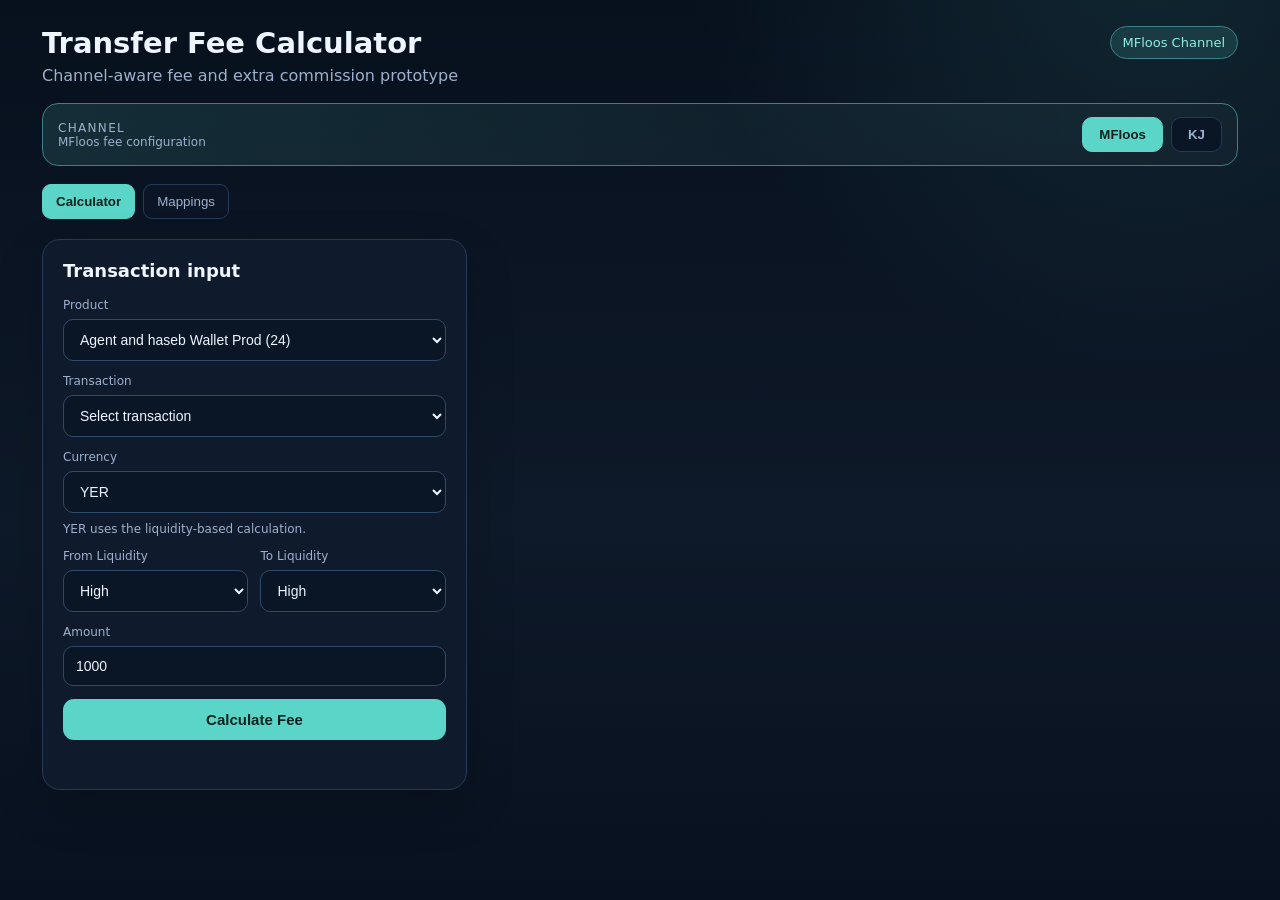
<file: transfer_fee_channels/browser_only/index.html>
<!doctype html><html><head><meta charset="utf-8"><meta name="viewport" content="width=device-width,initial-scale=1"><title>Transfer Fee Calculator</title><style>
:root{
 --bg:#08111f;--panel:#101b2d;--panel2:#0b1627;--line:#263a58;--text:#eef5ff;--muted:#9db0cd;
 --accent:#5ad5c8;--accent2:#91ece2;--accentSoft:rgba(90,213,200,.14);--danger:#ff9e9e;--warn:#ffd28a;
}
body.kj{
 --accent:#d5b35a;--accent2:#f1d98f;--accentSoft:rgba(213,179,90,.13);--line:#4b4432;
 background:radial-gradient(circle at 90% -10%,rgba(213,179,90,.12),transparent 31%),linear-gradient(180deg,#0b101a,#171817 58%,#0b1018);
}
*{box-sizing:border-box}body{margin:0;background:radial-gradient(circle at 90% -10%,rgba(90,213,200,.12),transparent 31%),linear-gradient(180deg,#07101d,#0e1929 58%,#08111f);color:var(--text);font-family:Inter,system-ui,-apple-system,"Segoe UI",sans-serif;min-height:100vh;transition:background .25s ease}
.wrap{max-width:1240px;margin:0 auto;padding:26px 22px 56px}.head{display:flex;justify-content:space-between;gap:20px;align-items:flex-start;margin-bottom:18px}.head h1{margin:0 0 6px;font-size:29px}.head p{margin:0;color:var(--muted)}
.channelBar{display:flex;align-items:center;justify-content:space-between;gap:16px;background:linear-gradient(135deg,var(--accentSoft),rgba(255,255,255,.02));border:1px solid color-mix(in srgb,var(--accent) 45%,var(--line));border-radius:16px;padding:13px 15px;margin-bottom:18px}
.channelTitle{font-size:12px;color:var(--muted);text-transform:uppercase;letter-spacing:.11em}.channelChoice{display:flex;gap:8px}.channelBtn{border:1px solid var(--line);background:#0a1526;color:var(--muted);padding:9px 16px;border-radius:10px;cursor:pointer;font-weight:750}.channelBtn.active{background:var(--accent);border-color:var(--accent);color:#10211e}
body.kj .channelBtn.active{color:#2d2410}.channelHint{font-size:12px;color:var(--muted)}.badge{border:1px solid color-mix(in srgb,var(--accent) 45%,var(--line));background:var(--accentSoft);color:var(--accent2);padding:8px 12px;border-radius:999px;font-size:13px}
.grid{display:grid;grid-template-columns:.86fr 1.52fr;gap:20px}.card{background:rgba(16,27,45,.96);border:1px solid var(--line);border-radius:18px;padding:20px;box-shadow:0 18px 50px rgba(0,0,0,.16);transition:border-color .2s ease,background .2s ease}
body.kj .card{background:rgba(25,25,24,.96)}.card h2{margin:0 0 17px;font-size:18px}.field{margin-bottom:13px}.field label{display:block;color:var(--muted);font-size:12px;margin-bottom:7px}
select,input{width:100%;background:#0a1526;border:1px solid #314969;border-radius:10px;color:var(--text);padding:11px 12px;font-size:14px;outline:none}body.kj select,body.kj input{background:#121412;border-color:#4d493d}select:focus,input:focus{border-color:var(--accent)}
.two{display:grid;grid-template-columns:1fr 1fr;gap:12px}.primary{width:100%;background:var(--accent);color:#06231f;border:0;border-radius:11px;padding:12px 14px;font-weight:850;cursor:pointer;font-size:15px}.error{min-height:20px;margin-top:9px;color:var(--danger);font-size:13px;line-height:1.45}.hidden{display:none!important}
.metrics{display:grid;grid-template-columns:1fr 1fr 1.12fr;gap:12px;margin-bottom:14px}.metric{background:var(--panel2);border:1px solid var(--line);border-radius:15px;padding:16px;min-height:126px}.metric.final{border-color:color-mix(in srgb,var(--accent) 60%,var(--line));background:linear-gradient(140deg,var(--accentSoft),rgba(255,255,255,.02))}
.kicker{text-transform:uppercase;letter-spacing:.1em;color:var(--muted);font-size:11px}.value{font-size:27px;font-weight:850;margin:6px 0 3px}.final .value{font-size:32px;color:var(--accent2)}.sub{font-size:12px;color:var(--muted);line-height:1.5}
.trace{display:flex;gap:7px;align-items:center;flex-wrap:wrap;padding:11px 12px;border:1px solid var(--line);border-radius:12px;background:#0b1525;margin-bottom:12px}body.kj .trace{background:#121412}.chip{padding:5px 9px;border-radius:999px;background:#192a43;font-size:12px;font-weight:700}body.kj .chip{background:#302b20}.arrow{color:#6684aa}
.details{display:grid;grid-template-columns:1fr 1fr;gap:12px}.mini{background:#0b1525;border:1px solid var(--line);border-radius:13px;padding:14px}body.kj .mini{background:#121412}.mini h3{margin:0 0 10px;font-size:14px}.row{display:flex;justify-content:space-between;gap:14px;padding:5px 0;color:var(--muted);font-size:12.5px}.row strong{color:var(--text);text-align:right}.formula{margin-top:12px;border:1px dashed color-mix(in srgb,var(--accent) 50%,var(--line));border-radius:11px;padding:12px;font-family:ui-monospace,Menlo,monospace;font-size:13px}
.tabs{display:flex;gap:8px;margin:16px 0 20px}.tab{border:1px solid var(--line);background:#0b1525;color:var(--muted);padding:9px 13px;border-radius:9px;cursor:pointer}.tab.active{background:var(--accent);border-color:var(--accent);color:#06231f;font-weight:800}.pane{display:none}.pane.active{display:block}
.tablewrap{overflow:auto;border:1px solid var(--line);border-radius:12px}table{border-collapse:collapse;width:100%;min-width:900px}th,td{padding:10px 11px;border-bottom:1px solid var(--line);font-size:12px;text-align:left}th{background:#0a1424;color:var(--muted)}body.kj th{background:#171711}.ok{color:#9debd3}.bad{color:var(--danger)}.modeNote{font-size:12px;color:var(--muted);margin-top:-4px;margin-bottom:13px}
@media(max-width:900px){.grid,.metrics,.details,.two{grid-template-columns:1fr}.head,.channelBar{flex-direction:column;align-items:stretch}.wrap{padding:18px 14px 40px}}
</style></head><body>
<div class="wrap">
  <div class="head">
    <div><h1>Transfer Fee Calculator</h1><p>Channel-aware fee and extra commission prototype</p></div>
    <div id="channelBadge" class="badge">MFloos Channel</div>
  </div>

  <div class="channelBar">
    <div><div class="channelTitle">Channel</div><div id="channelHint" class="channelHint">MFloos fee configuration</div></div>
    <div class="channelChoice">
      <button id="mfBtn" class="channelBtn active" data-channel="MFLOOS">MFloos</button>
      <button id="kjBtn" class="channelBtn" data-channel="KJ">KJ</button>
    </div>
  </div>

  <div class="tabs">
    <button class="tab active" data-tab="calculator">Calculator</button>
    <button class="tab" data-tab="mappings">Mappings</button>
  </div>

  <section id="calculator" class="pane active">
    <div class="grid">
      <div class="card">
        <h2>Transaction input</h2>
        <div class="field"><label>Product</label><select id="product"></select></div>
        <div class="field"><label>Transaction</label><select id="transaction"></select></div>
        <div class="field"><label>Currency</label><select id="currency"><option>YER</option><option>SAR</option><option>USD</option></select></div>
        <div id="modeNote" class="modeNote"></div>

        <div id="liquidityFields" class="two">
          <div class="field"><label>From Liquidity</label><select id="fromLiq"><option>High</option><option>Medium</option><option>Low</option></select></div>
          <div class="field"><label>To Liquidity</label><select id="toLiq"><option>High</option><option>Medium</option><option>Low</option></select></div>
        </div>

        <div id="zoneFields" class="two hidden">
          <div class="field"><label>Sender Zone</label><select id="senderZone"></select></div>
          <div class="field"><label>Receiver Zone</label><select id="receiverZone"></select></div>
        </div>

        <div class="field"><label>Amount</label><input id="amount" type="number" min="0.01" step="0.01" value="1000"></div>
        <button id="calculateBtn" class="primary">Calculate Fee</button>
        <div id="error" class="error"></div>
      </div>

      <div id="result" class="card hidden">
        <div id="yerMetrics" class="metrics">
          <div class="metric"><div class="kicker">High Fee</div><div id="highValue" class="value"></div><div id="highSub" class="sub"></div></div>
          <div class="metric"><div class="kicker">Calculated Liquidity Fee</div><div id="calcValue" class="value"></div><div id="calcSub" class="sub"></div></div>
          <div class="metric final"><div class="kicker">Final Liquidity Fee</div><div id="finalValue" class="value"></div><div id="finalSub" class="sub"></div></div>
        </div>

        <div id="fxMetrics" class="metrics hidden">
          <div class="metric"><div id="foreignFeeLabel" class="kicker">Transaction Fee</div><div id="fxFeeValue" class="value"></div><div id="fxFeeSub" class="sub"></div></div>
          <div class="metric"><div class="kicker">Extra Commission</div><div id="extraValue" class="value"></div><div id="extraSub" class="sub"></div></div>
          <div class="metric final"><div class="kicker">Total Transaction Fee</div><div id="totalValue" class="value"></div><div id="totalSub" class="sub"></div></div>
        </div>

        <div id="trace" class="trace"></div>

        <div id="yerDetails" class="details">
          <div class="mini"><h3>High fee rule</h3>
            <div class="row"><span>Percentage</span><strong id="highPct"></strong></div>
            <div class="row"><span>Range</span><strong id="highRange"></strong></div>
            <div class="row"><span>Min / Max</span><strong id="highMinMax"></strong></div>
            <div class="row"><span>Cap</span><strong id="highCap"></strong></div>
          </div>
          <div class="mini"><h3>Calculated liquidity rule</h3>
            <div class="row"><span>Percentage</span><strong id="calcPct"></strong></div>
            <div class="row"><span>Range</span><strong id="calcRange"></strong></div>
            <div class="row"><span>Min / Max</span><strong id="calcMinMax"></strong></div>
            <div class="row"><span>Cap</span><strong id="calcCap"></strong></div>
          </div>
        </div>

        <div id="fxDetails" class="details hidden">
          <div class="mini"><h3 id="foreignRuleTitle">Transaction fee rule</h3>
            <div class="row"><span>Liquidity code</span><strong id="foreignLiqCode"></strong></div>
            <div class="row"><span>Percentage</span><strong id="fxPct"></strong></div>
            <div class="row"><span>Range</span><strong id="fxRange"></strong></div>
            <div class="row"><span>Min / Max</span><strong id="fxMinMax"></strong></div>
            <div class="row"><span>Cap</span><strong id="fxCap"></strong></div>
          </div>
          <div class="mini"><h3>Extra Commission</h3>
            <div class="row"><span>Sender Zone %</span><strong id="senderPctOut"></strong></div>
            <div class="row"><span>Receiver Zone %</span><strong id="receiverPctOut"></strong></div>
            <div class="row"><span>Raw Extra Commission</span><strong id="rawExtra"></strong></div>
            <div class="row"><span>Applied Extra Commission</span><strong id="extraApplied"></strong></div>
          </div>
        </div>

        <div id="formula" class="formula"></div>
      </div>
    </div>
  </section>

  <section id="mappings" class="pane">
    <div class="card">
      <h2 id="mappingTitle">MFloos mappings</h2>
      <div class="tablewrap">
        <table>
          <thead><tr><th>Product</th><th>Transaction</th><th>Fee Group</th><th>USD Fee</th><th>YER Fee</th><th>SAR Fee</th><th>Extra Comm ID</th></tr></thead>
          <tbody id="mappingBody"></tbody>
        </table>
      </div>
    </div>
  </section>
</div>
<script>
const CFG={"currencies": {"USD": "00001", "YER": "00003", "SAR": "00004"}, "liquidityCodes": {"High": "00001", "Low": "00002", "Medium": "00003", "Medium1": "00005", "No Liquidity": "00004"}, "liquidityMatrix": {"High": {"High": "High", "Medium": "Medium1", "Low": "Low"}, "Medium": {"High": "High", "Medium": "High", "Low": "Medium"}, "Low": {"High": "High", "Medium": "High", "Low": "High"}}, "channels": {"MFLOOS": {"displayName": "MFloos", "productMode": "multi", "foreignFeeLiquidityCode": "00001", "products": [{"PROD_ID": "24", "PROD_NAME": "Agent and haseb Wallet Prod"}, {"PROD_ID": "29", "PROD_NAME": "Customer wallet product"}, {"PROD_ID": "30", "PROD_NAME": "VIP Customer Product"}, {"PROD_ID": "35", "PROD_NAME": "Agent wallet product"}], "transactions": [{"TRAN_ID": "163", "TRAN_NAME": "Customer To MFloos Account Transfer"}, {"TRAN_ID": "164", "TRAN_NAME": "Agent MFloos To Bank Account Transfer"}, {"TRAN_ID": "165", "TRAN_NAME": "Agent To MFloos Account Transfer"}, {"TRAN_ID": "166", "TRAN_NAME": "Deposit To Agent Account Using Current Account"}, {"TRAN_ID": "167", "TRAN_NAME": "Customer MFloos To Bank Account Transfer"}, {"TRAN_ID": "168", "TRAN_NAME": "Cash Withdrawal Initiation"}, {"TRAN_ID": "169", "TRAN_NAME": "Cash Dispense"}, {"TRAN_ID": "170", "TRAN_NAME": "Easy Cash"}, {"TRAN_ID": "171", "TRAN_NAME": "Easy Haseb"}, {"TRAN_ID": "202", "TRAN_NAME": "Haseb Payment"}], "productDetails": [{"PROD_DETL_ID": "75", "PROD_ID": "24", "TRAN_ID": "165", "FEE_GROUP_ID": "57", "EXTRA_CMSN_ID": "2"}, {"PROD_DETL_ID": "81", "PROD_ID": "24", "TRAN_ID": "169", "FEE_GROUP_ID": "40", "EXTRA_CMSN_ID": "2"}, {"PROD_DETL_ID": "163", "PROD_ID": "30", "TRAN_ID": "168", "FEE_GROUP_ID": "40", "EXTRA_CMSN_ID": "8"}, {"PROD_DETL_ID": "164", "PROD_ID": "30", "TRAN_ID": "163", "FEE_GROUP_ID": "42", "EXTRA_CMSN_ID": "8"}, {"PROD_DETL_ID": "166", "PROD_ID": "30", "TRAN_ID": "202", "FEE_GROUP_ID": "57", "EXTRA_CMSN_ID": "8"}, {"PROD_DETL_ID": "267", "PROD_ID": "24", "TRAN_ID": "164", "FEE_GROUP_ID": "124", "EXTRA_CMSN_ID": "2"}, {"PROD_DETL_ID": "292", "PROD_ID": "30", "TRAN_ID": "170", "FEE_GROUP_ID": "40", "EXTRA_CMSN_ID": "2"}, {"PROD_DETL_ID": "293", "PROD_ID": "30", "TRAN_ID": "171", "FEE_GROUP_ID": "57", "EXTRA_CMSN_ID": "8"}, {"PROD_DETL_ID": "298", "PROD_ID": "35", "TRAN_ID": "165", "FEE_GROUP_ID": "57", "EXTRA_CMSN_ID": "2"}, {"PROD_DETL_ID": "324", "PROD_ID": "35", "TRAN_ID": "169", "FEE_GROUP_ID": "40", "EXTRA_CMSN_ID": "2"}, {"PROD_DETL_ID": "354", "PROD_ID": "35", "TRAN_ID": "164", "FEE_GROUP_ID": "58", "EXTRA_CMSN_ID": "2"}, {"PROD_DETL_ID": "474", "PROD_ID": "24", "TRAN_ID": "170", "FEE_GROUP_ID": "40", "EXTRA_CMSN_ID": "2"}, {"PROD_DETL_ID": "1002", "PROD_ID": "24", "TRAN_ID": "166", "FEE_GROUP_ID": "108", "EXTRA_CMSN_ID": "2"}, {"PROD_DETL_ID": "1006", "PROD_ID": "24", "TRAN_ID": "167", "FEE_GROUP_ID": "39", "EXTRA_CMSN_ID": "2"}, {"PROD_DETL_ID": "1039", "PROD_ID": "29", "TRAN_ID": "163", "FEE_GROUP_ID": "40", "EXTRA_CMSN_ID": "8"}, {"PROD_DETL_ID": "1040", "PROD_ID": "29", "TRAN_ID": "167", "FEE_GROUP_ID": "125", "EXTRA_CMSN_ID": "8"}, {"PROD_DETL_ID": "1051", "PROD_ID": "29", "TRAN_ID": "170", "FEE_GROUP_ID": "89", "EXTRA_CMSN_ID": "2"}, {"PROD_DETL_ID": "1067", "PROD_ID": "24", "TRAN_ID": "202", "FEE_GROUP_ID": "122", "EXTRA_CMSN_ID": "29"}, {"PROD_DETL_ID": "1077", "PROD_ID": "24", "TRAN_ID": "171", "FEE_GROUP_ID": "125", "EXTRA_CMSN_ID": "22"}, {"PROD_DETL_ID": "1078", "PROD_ID": "29", "TRAN_ID": "202", "FEE_GROUP_ID": "57", "EXTRA_CMSN_ID": "8"}, {"PROD_DETL_ID": "1083", "PROD_ID": "29", "TRAN_ID": "166", "FEE_GROUP_ID": "57", "EXTRA_CMSN_ID": "2"}, {"PROD_DETL_ID": "1104", "PROD_ID": "29", "TRAN_ID": "171", "FEE_GROUP_ID": "124", "EXTRA_CMSN_ID": "8"}, {"PROD_DETL_ID": "1146", "PROD_ID": "29", "TRAN_ID": "168", "FEE_GROUP_ID": "125", "EXTRA_CMSN_ID": "15"}, {"PROD_DETL_ID": "1320", "PROD_ID": "35", "TRAN_ID": "166", "FEE_GROUP_ID": "124", "EXTRA_CMSN_ID": "29"}], "groupFees": [{"DETL_ID": "103", "FEES_GROUP_ID": "38", "FEES_ID": "319"}, {"DETL_ID": "105", "FEES_GROUP_ID": "40", "FEES_ID": "321"}, {"DETL_ID": "106", "FEES_GROUP_ID": "41", "FEES_ID": "322"}, {"DETL_ID": "107", "FEES_GROUP_ID": "42", "FEES_ID": "323"}, {"DETL_ID": "127", "FEES_GROUP_ID": "62", "FEES_ID": "344"}, {"DETL_ID": "137", "FEES_GROUP_ID": "38", "FEES_ID": "353"}, {"DETL_ID": "161", "FEES_GROUP_ID": "58", "FEES_ID": "319"}, {"DETL_ID": "179", "FEES_GROUP_ID": "39", "FEES_ID": "320"}, {"DETL_ID": "181", "FEES_GROUP_ID": "88", "FEES_ID": "413"}, {"DETL_ID": "182", "FEES_GROUP_ID": "89", "FEES_ID": "412"}, {"DETL_ID": "183", "FEES_GROUP_ID": "90", "FEES_ID": "414"}, {"DETL_ID": "184", "FEES_GROUP_ID": "91", "FEES_ID": "415"}, {"DETL_ID": "185", "FEES_GROUP_ID": "92", "FEES_ID": "417"}, {"DETL_ID": "186", "FEES_GROUP_ID": "93", "FEES_ID": "416"}, {"DETL_ID": "187", "FEES_GROUP_ID": "94", "FEES_ID": "418"}, {"DETL_ID": "188", "FEES_GROUP_ID": "95", "FEES_ID": "419"}, {"DETL_ID": "207", "FEES_GROUP_ID": "108", "FEES_ID": "438"}, {"DETL_ID": "222", "FEES_GROUP_ID": "108", "FEES_ID": "445"}, {"DETL_ID": "223", "FEES_GROUP_ID": "62", "FEES_ID": "441"}, {"DETL_ID": "224", "FEES_GROUP_ID": "62", "FEES_ID": "433"}, {"DETL_ID": "225", "FEES_GROUP_ID": "108", "FEES_ID": "338"}, {"DETL_ID": "242", "FEES_GROUP_ID": "95", "FEES_ID": "418"}, {"DETL_ID": "243", "FEES_GROUP_ID": "42", "FEES_ID": "419"}, {"DETL_ID": "244", "FEES_GROUP_ID": "42", "FEES_ID": "418"}, {"DETL_ID": "246", "FEES_GROUP_ID": "40", "FEES_ID": "415"}, {"DETL_ID": "247", "FEES_GROUP_ID": "40", "FEES_ID": "414"}, {"DETL_ID": "248", "FEES_GROUP_ID": "41", "FEES_ID": "417"}, {"DETL_ID": "249", "FEES_GROUP_ID": "41", "FEES_ID": "416"}, {"DETL_ID": "250", "FEES_GROUP_ID": "57", "FEES_ID": "413"}, {"DETL_ID": "251", "FEES_GROUP_ID": "57", "FEES_ID": "412"}, {"DETL_ID": "257", "FEES_GROUP_ID": "124", "FEES_ID": "419"}, {"DETL_ID": "258", "FEES_GROUP_ID": "124", "FEES_ID": "418"}, {"DETL_ID": "259", "FEES_GROUP_ID": "124", "FEES_ID": "323"}, {"DETL_ID": "260", "FEES_GROUP_ID": "125", "FEES_ID": "417"}, {"DETL_ID": "261", "FEES_GROUP_ID": "125", "FEES_ID": "416"}, {"DETL_ID": "262", "FEES_GROUP_ID": "125", "FEES_ID": "322"}, {"DETL_ID": "264", "FEES_GROUP_ID": "58", "FEES_ID": "439"}, {"DETL_ID": "265", "FEES_GROUP_ID": "58", "FEES_ID": "440"}, {"DETL_ID": "267", "FEES_GROUP_ID": "122", "FEES_ID": "475"}, {"DETL_ID": "268", "FEES_GROUP_ID": "122", "FEES_ID": "476"}, {"DETL_ID": "285", "FEES_GROUP_ID": "57", "FEES_ID": "411"}, {"DETL_ID": "291", "FEES_GROUP_ID": "39", "FEES_ID": "421"}, {"DETL_ID": "292", "FEES_GROUP_ID": "39", "FEES_ID": "420"}, {"DETL_ID": "295", "FEES_GROUP_ID": "122", "FEES_ID": "471"}, {"DETL_ID": "313", "FEES_GROUP_ID": "95", "FEES_ID": "323"}], "fees": [{"FEE_ID": "319", "FEE_NAME": "Agent mf to bank fee prod YER", "CRCY_TYPE_CODE": "00003"}, {"FEE_ID": "320", "FEE_NAME": "Self transfer to bank prod YER", "CRCY_TYPE_CODE": "00003"}, {"FEE_ID": "321", "FEE_NAME": "Cluster A Fee YER", "CRCY_TYPE_CODE": "00003"}, {"FEE_ID": "322", "FEE_NAME": "Cluster C YER", "CRCY_TYPE_CODE": "00003"}, {"FEE_ID": "323", "FEE_NAME": "Cluster B YER", "CRCY_TYPE_CODE": "00003"}, {"FEE_ID": "338", "FEE_NAME": "Org-Normal-Fee-YER-(-50%)", "CRCY_TYPE_CODE": "00003"}, {"FEE_ID": "344", "FEE_NAME": "Org-Normal-Fee-YER-(-10%)", "CRCY_TYPE_CODE": "00003"}, {"FEE_ID": "411", "FEE_NAME": "New fees for Haseb & agent transfer to MF YER", "CRCY_TYPE_CODE": "00003"}, {"FEE_ID": "471", "FEE_NAME": "Zero fee test YER", "CRCY_TYPE_CODE": "00003"}, {"FEE_ID": "413", "FEE_NAME": "New fees for Haseb & agent transfer to MF SAR", "CRCY_TYPE_CODE": "00004"}, {"FEE_ID": "415", "FEE_NAME": "Cluster A Fee SAR", "CRCY_TYPE_CODE": "00004"}, {"FEE_ID": "417", "FEE_NAME": "Cluster C SAR", "CRCY_TYPE_CODE": "00004"}, {"FEE_ID": "419", "FEE_NAME": "Cluster B SAR", "CRCY_TYPE_CODE": "00004"}, {"FEE_ID": "421", "FEE_NAME": "Self transfer to bank prod SAR", "CRCY_TYPE_CODE": "00004"}, {"FEE_ID": "439", "FEE_NAME": "Agent mf to bank fee prod SAR", "CRCY_TYPE_CODE": "00004"}, {"FEE_ID": "445", "FEE_NAME": "Org-Normal-Fee-SAR-(-50%)", "CRCY_TYPE_CODE": "00004"}, {"FEE_ID": "475", "FEE_NAME": "Zero fee test SAR", "CRCY_TYPE_CODE": "00004"}, {"FEE_ID": "412", "FEE_NAME": "New fees for Haseb & agent transfer to MF USD", "CRCY_TYPE_CODE": "00001"}, {"FEE_ID": "414", "FEE_NAME": "Cluster A Fee USD", "CRCY_TYPE_CODE": "00001"}, {"FEE_ID": "416", "FEE_NAME": "Cluster C USD", "CRCY_TYPE_CODE": "00001"}, {"FEE_ID": "418", "FEE_NAME": "Cluster B USD", "CRCY_TYPE_CODE": "00001"}, {"FEE_ID": "420", "FEE_NAME": "Self transfer to bank prod USD", "CRCY_TYPE_CODE": "00001"}, {"FEE_ID": "438", "FEE_NAME": "Org-Normal-Fee-USD-(-50%)", "CRCY_TYPE_CODE": "00001"}, {"FEE_ID": "440", "FEE_NAME": "Agent mf to bank fee prod USD", "CRCY_TYPE_CODE": "00001"}, {"FEE_ID": "476", "FEE_NAME": "Zero fee test USD", "CRCY_TYPE_CODE": "00001"}], "feeDetails": [{"FEE_DETL_ID": "573", "FEE_ID": "319", "RNGE_STRT": 1.0, "RNGE_END": 10000.0, "MIN_FEE": 1.0, "MAX_FEE": 2.0, "PCNT": 0.01, "LQDTY": "00001"}, {"FEE_DETL_ID": "574", "FEE_ID": "319", "RNGE_STRT": 1.0, "RNGE_END": 10000.0, "MIN_FEE": 1.0, "MAX_FEE": 2.0, "PCNT": 202.0, "LQDTY": "00003"}, {"FEE_DETL_ID": "575", "FEE_ID": "319", "RNGE_STRT": 1.0, "RNGE_END": 10000.0, "MIN_FEE": 1.0, "MAX_FEE": 2.0, "PCNT": 0.01, "LQDTY": "00002"}, {"FEE_DETL_ID": "576", "FEE_ID": "319", "RNGE_STRT": 10001.0, "RNGE_END": 30000.0, "MIN_FEE": 100.0, "MAX_FEE": 100.01, "PCNT": 0.01, "LQDTY": "00001"}, {"FEE_DETL_ID": "577", "FEE_ID": "319", "RNGE_STRT": 10001.0, "RNGE_END": 30000.0, "MIN_FEE": 750.0, "MAX_FEE": 30000000.01, "PCNT": 202.0, "LQDTY": "00003"}, {"FEE_DETL_ID": "578", "FEE_ID": "319", "RNGE_STRT": 10001.0, "RNGE_END": 30000.0, "MIN_FEE": 750.0, "MAX_FEE": 29999997.0, "PCNT": 202.0, "LQDTY": "00002"}, {"FEE_DETL_ID": "579", "FEE_ID": "319", "RNGE_STRT": 30001.0, "RNGE_END": 50000.0, "MIN_FEE": 100.0, "MAX_FEE": 100.01, "PCNT": 0.01, "LQDTY": "00001"}, {"FEE_DETL_ID": "580", "FEE_ID": "319", "RNGE_STRT": 30001.0, "RNGE_END": 50000.0, "MIN_FEE": 3000.0, "MAX_FEE": 30000000.01, "PCNT": 202.0, "LQDTY": "00003"}, {"FEE_DETL_ID": "581", "FEE_ID": "319", "RNGE_STRT": 30001.0, "RNGE_END": 50000.0, "MIN_FEE": 5000.0, "MAX_FEE": 100000000.0, "PCNT": 202.0, "LQDTY": "00002"}, {"FEE_DETL_ID": "582", "FEE_ID": "319", "RNGE_STRT": 50001.0, "RNGE_END": 100000.0, "MIN_FEE": 200.0, "MAX_FEE": 200.01, "PCNT": 0.01, "LQDTY": "00001"}, {"FEE_DETL_ID": "583", "FEE_ID": "319", "RNGE_STRT": 50001.0, "RNGE_END": 100000.0, "MIN_FEE": 5000.0, "MAX_FEE": 100000000.0, "PCNT": 202.0, "LQDTY": "00003"}, {"FEE_DETL_ID": "584", "FEE_ID": "319", "RNGE_STRT": 50001.0, "RNGE_END": 100000.0, "MIN_FEE": 7500.0, "MAX_FEE": 10000000.0, "PCNT": 202.0, "LQDTY": "00002"}, {"FEE_DETL_ID": "585", "FEE_ID": "319", "RNGE_STRT": 100001.0, "RNGE_END": 150000.0, "MIN_FEE": 400.0, "MAX_FEE": 400.01, "PCNT": 0.01, "LQDTY": "00001"}, {"FEE_DETL_ID": "586", "FEE_ID": "319", "RNGE_STRT": 100001.0, "RNGE_END": 150000.0, "MIN_FEE": 7500.0, "MAX_FEE": 9999998.0, "PCNT": 200.0, "LQDTY": "00003"}, {"FEE_DETL_ID": "587", "FEE_ID": "319", "RNGE_STRT": 100001.0, "RNGE_END": 150000.0, "MIN_FEE": 10000.0, "MAX_FEE": 1000000.0, "PCNT": 202.0, "LQDTY": "00002"}, {"FEE_DETL_ID": "588", "FEE_ID": "319", "RNGE_STRT": 150001.0, "RNGE_END": 200000.0, "MIN_FEE": 400.0, "MAX_FEE": 400.01, "PCNT": 0.01, "LQDTY": "00001"}, {"FEE_DETL_ID": "589", "FEE_ID": "319", "RNGE_STRT": 150001.0, "RNGE_END": 200000.0, "MIN_FEE": 10000.0, "MAX_FEE": 100000000.01, "PCNT": 202.0, "LQDTY": "00003"}, {"FEE_DETL_ID": "590", "FEE_ID": "319", "RNGE_STRT": 150001.0, "RNGE_END": 200000.0, "MIN_FEE": 15000.0, "MAX_FEE": 100000000.0, "PCNT": 202.0, "LQDTY": "00002"}, {"FEE_DETL_ID": "591", "FEE_ID": "319", "RNGE_STRT": 200001.0, "RNGE_END": 250000.0, "MIN_FEE": 1200.0, "MAX_FEE": 1200.01, "PCNT": 0.01, "LQDTY": "00001"}, {"FEE_DETL_ID": "592", "FEE_ID": "319", "RNGE_STRT": 200001.0, "RNGE_END": 250000.0, "MIN_FEE": 16000.0, "MAX_FEE": 30000000.01, "PCNT": 202.0, "LQDTY": "00003"}, {"FEE_DETL_ID": "593", "FEE_ID": "319", "RNGE_STRT": 200001.0, "RNGE_END": 250000.0, "MIN_FEE": 20000.0, "MAX_FEE": 100000000.0, "PCNT": 202.0, "LQDTY": "00002"}, {"FEE_DETL_ID": "594", "FEE_ID": "319", "RNGE_STRT": 250001.0, "RNGE_END": 300000.0, "MIN_FEE": 1200.0, "MAX_FEE": 1200.01, "PCNT": 0.01, "LQDTY": "00001"}, {"FEE_DETL_ID": "595", "FEE_ID": "319", "RNGE_STRT": 250001.0, "RNGE_END": 300000.0, "MIN_FEE": 20000.0, "MAX_FEE": 200000000.01, "PCNT": 202.0, "LQDTY": "00003"}, {"FEE_DETL_ID": "596", "FEE_ID": "319", "RNGE_STRT": 250001.0, "RNGE_END": 300000.0, "MIN_FEE": 25000.0, "MAX_FEE": 100000000.0, "PCNT": 202.0, "LQDTY": "00002"}, {"FEE_DETL_ID": "597", "FEE_ID": "319", "RNGE_STRT": 300001.0, "RNGE_END": 350000.0, "MIN_FEE": 1600.0, "MAX_FEE": 1600.01, "PCNT": 0.01, "LQDTY": "00001"}, {"FEE_DETL_ID": "598", "FEE_ID": "319", "RNGE_STRT": 300001.0, "RNGE_END": 350000.0, "MIN_FEE": 24000.0, "MAX_FEE": 24000000.01, "PCNT": 202.0, "LQDTY": "00003"}, {"FEE_DETL_ID": "599", "FEE_ID": "319", "RNGE_STRT": 300001.0, "RNGE_END": 350000.0, "MIN_FEE": 30000.0, "MAX_FEE": 1000000.0, "PCNT": 202.0, "LQDTY": "00002"}, {"FEE_DETL_ID": "600", "FEE_ID": "319", "RNGE_STRT": 350001.0, "RNGE_END": 400000.0, "MIN_FEE": 1600.0, "MAX_FEE": 1600.01, "PCNT": 0.01, "LQDTY": "00001"}, {"FEE_DETL_ID": "601", "FEE_ID": "319", "RNGE_STRT": 350001.0, "RNGE_END": 400000.0, "MIN_FEE": 28000.0, "MAX_FEE": 28000000.01, "PCNT": 202.0, "LQDTY": "00003"}, {"FEE_DETL_ID": "602", "FEE_ID": "319", "RNGE_STRT": 350001.0, "RNGE_END": 400000.0, "MIN_FEE": 35000.0, "MAX_FEE": 100000000.0, "PCNT": 202.0, "LQDTY": "00002"}, {"FEE_DETL_ID": "603", "FEE_ID": "319", "RNGE_STRT": 400001.0, "RNGE_END": 450000.0, "MIN_FEE": 1600.0, "MAX_FEE": 1600.01, "PCNT": 0.01, "LQDTY": "00001"}, {"FEE_DETL_ID": "604", "FEE_ID": "319", "RNGE_STRT": 400001.0, "RNGE_END": 450000.0, "MIN_FEE": 32000.0, "MAX_FEE": 32000000.01, "PCNT": 202.0, "LQDTY": "00003"}, {"FEE_DETL_ID": "605", "FEE_ID": "319", "RNGE_STRT": 400001.0, "RNGE_END": 450000.0, "MIN_FEE": 40000.0, "MAX_FEE": 100000000.0, "PCNT": 202.0, "LQDTY": "00002"}, {"FEE_DETL_ID": "606", "FEE_ID": "319", "RNGE_STRT": 450001.0, "RNGE_END": 500000.0, "MIN_FEE": 1600.0, "MAX_FEE": 1600.01, "PCNT": 0.01, "LQDTY": "00001"}, {"FEE_DETL_ID": "607", "FEE_ID": "319", "RNGE_STRT": 450001.0, "RNGE_END": 500000.0, "MIN_FEE": 36000.0, "MAX_FEE": 36000000.01, "PCNT": 202.0, "LQDTY": "00003"}, {"FEE_DETL_ID": "608", "FEE_ID": "319", "RNGE_STRT": 450001.0, "RNGE_END": 500000.0, "MIN_FEE": 45000.0, "MAX_FEE": 1000000000.0, "PCNT": 202.0, "LQDTY": "00002"}, {"FEE_DETL_ID": "609", "FEE_ID": "319", "RNGE_STRT": 500001.0, "RNGE_END": 550000.0, "MIN_FEE": 1600.0, "MAX_FEE": 1600.01, "PCNT": 0.01, "LQDTY": "00001"}, {"FEE_DETL_ID": "610", "FEE_ID": "319", "RNGE_STRT": 500001.0, "RNGE_END": 550000.0, "MIN_FEE": 40000.0, "MAX_FEE": 400000000.01, "PCNT": 202.0, "LQDTY": "00003"}, {"FEE_DETL_ID": "611", "FEE_ID": "319", "RNGE_STRT": 500001.0, "RNGE_END": 550000.0, "MIN_FEE": 50000.0, "MAX_FEE": 100000000.0, "PCNT": 202.0, "LQDTY": "00002"}, {"FEE_DETL_ID": "612", "FEE_ID": "319", "RNGE_STRT": 550001.0, "RNGE_END": 600000.0, "MIN_FEE": 1600.0, "MAX_FEE": 1600.01, "PCNT": 0.01, "LQDTY": "00001"}, {"FEE_DETL_ID": "613", "FEE_ID": "319", "RNGE_STRT": 550001.0, "RNGE_END": 600000.0, "MIN_FEE": 44000.0, "MAX_FEE": 44000000.01, "PCNT": 0.01, "LQDTY": "00003"}, {"FEE_DETL_ID": "614", "FEE_ID": "319", "RNGE_STRT": 550001.0, "RNGE_END": 600000.0, "MIN_FEE": 55000.0, "MAX_FEE": 100000000.0, "PCNT": 202.0, "LQDTY": "00002"}, {"FEE_DETL_ID": "615", "FEE_ID": "319", "RNGE_STRT": 600001.0, "RNGE_END": 650000.0, "MIN_FEE": 2400.0, "MAX_FEE": 2400.01, "PCNT": 0.01, "LQDTY": "00001"}, {"FEE_DETL_ID": "616", "FEE_ID": "319", "RNGE_STRT": 600001.0, "RNGE_END": 650000.0, "MIN_FEE": 48000.0, "MAX_FEE": 48000000.01, "PCNT": 0.01, "LQDTY": "00003"}, {"FEE_DETL_ID": "617", "FEE_ID": "319", "RNGE_STRT": 600001.0, "RNGE_END": 650000.0, "MIN_FEE": 60000.0, "MAX_FEE": 99999997.0, "PCNT": 202.0, "LQDTY": "00002"}, {"FEE_DETL_ID": "618", "FEE_ID": "319", "RNGE_STRT": 650001.0, "RNGE_END": 700000.0, "MIN_FEE": 2400.0, "MAX_FEE": 2400.01, "PCNT": 0.01, "LQDTY": "00001"}, {"FEE_DETL_ID": "619", "FEE_ID": "319", "RNGE_STRT": 650001.0, "RNGE_END": 700000.0, "MIN_FEE": 52000.0, "MAX_FEE": 52000000.01, "PCNT": 0.01, "LQDTY": "00003"}, {"FEE_DETL_ID": "620", "FEE_ID": "319", "RNGE_STRT": 650001.0, "RNGE_END": 700000.0, "MIN_FEE": 65000.0, "MAX_FEE": 100000000.0, "PCNT": 202.0, "LQDTY": "00002"}, {"FEE_DETL_ID": "621", "FEE_ID": "319", "RNGE_STRT": 750001.0, "RNGE_END": 800000.0, "MIN_FEE": 2400.0, "MAX_FEE": 2400.01, "PCNT": 0.01, "LQDTY": "00001"}, {"FEE_DETL_ID": "622", "FEE_ID": "319", "RNGE_STRT": 750001.0, "RNGE_END": 800000.0, "MIN_FEE": 60000.0, "MAX_FEE": 60000000.01, "PCNT": 0.01, "LQDTY": "00003"}, {"FEE_DETL_ID": "623", "FEE_ID": "319", "RNGE_STRT": 750001.0, "RNGE_END": 800000.0, "MIN_FEE": 75000.0, "MAX_FEE": 100000000.0, "PCNT": 202.0, "LQDTY": "00002"}, {"FEE_DETL_ID": "624", "FEE_ID": "319", "RNGE_STRT": 800001.0, "RNGE_END": 1000000.0, "MIN_FEE": 2400.0, "MAX_FEE": 2400.01, "PCNT": 0.01, "LQDTY": "00001"}, {"FEE_DETL_ID": "625", "FEE_ID": "319", "RNGE_STRT": 800001.0, "RNGE_END": 1000000.0, "MIN_FEE": 76000.0, "MAX_FEE": 76000000.01, "PCNT": 0.01, "LQDTY": "00003"}, {"FEE_DETL_ID": "626", "FEE_ID": "319", "RNGE_STRT": 800001.0, "RNGE_END": 1000000.0, "MIN_FEE": 95000.0, "MAX_FEE": 10000000.0, "PCNT": 202.0, "LQDTY": "00002"}, {"FEE_DETL_ID": "627", "FEE_ID": "319", "RNGE_STRT": 700001.0, "RNGE_END": 750000.0, "MIN_FEE": 2400.0, "MAX_FEE": 2400.01, "PCNT": 0.01, "LQDTY": "00001"}, {"FEE_DETL_ID": "628", "FEE_ID": "319", "RNGE_STRT": 700001.0, "RNGE_END": 750000.0, "MIN_FEE": 55000.0, "MAX_FEE": 55000000.01, "PCNT": 0.01, "LQDTY": "00003"}, {"FEE_DETL_ID": "629", "FEE_ID": "319", "RNGE_STRT": 700001.0, "RNGE_END": 750000.0, "MIN_FEE": 70000.0, "MAX_FEE": 1000000001.0, "PCNT": 202.0, "LQDTY": "00002"}, {"FEE_DETL_ID": "630", "FEE_ID": "320", "RNGE_STRT": 120.0, "RNGE_END": 0.0, "MIN_FEE": 0.0, "MAX_FEE": 0.0, "PCNT": 0.0, "LQDTY": "00001"}, {"FEE_DETL_ID": "642", "FEE_ID": "321", "RNGE_STRT": 1.0, "RNGE_END": 5000.0, "MIN_FEE": 50.0, "MAX_FEE": 400.01, "PCNT": 10.0, "LQDTY": "00001"}, {"FEE_DETL_ID": "645", "FEE_ID": "321", "RNGE_STRT": 5000.01, "RNGE_END": 10000.0, "MIN_FEE": 100.0, "MAX_FEE": 100.01, "PCNT": 0.01, "LQDTY": "00001"}, {"FEE_DETL_ID": "648", "FEE_ID": "321", "RNGE_STRT": 10000.01, "RNGE_END": 30000.0, "MIN_FEE": 100.0, "MAX_FEE": 100.01, "PCNT": 0.01, "LQDTY": "00001"}, {"FEE_DETL_ID": "651", "FEE_ID": "321", "RNGE_STRT": 30000.01, "RNGE_END": 50000.0, "MIN_FEE": 100.0, "MAX_FEE": 100.01, "PCNT": 0.01, "LQDTY": "00001"}, {"FEE_DETL_ID": "654", "FEE_ID": "321", "RNGE_STRT": 50000.01, "RNGE_END": 100000.0, "MIN_FEE": 200.0, "MAX_FEE": 200.01, "PCNT": 0.01, "LQDTY": "00001"}, {"FEE_DETL_ID": "657", "FEE_ID": "321", "RNGE_STRT": 100000.01, "RNGE_END": 200000.0, "MIN_FEE": 300.0, "MAX_FEE": 300.01, "PCNT": 0.01, "LQDTY": "00001"}, {"FEE_DETL_ID": "660", "FEE_ID": "321", "RNGE_STRT": 200000.01, "RNGE_END": 400000.0, "MIN_FEE": 400.0, "MAX_FEE": 400.01, "PCNT": 0.01, "LQDTY": "00001"}, {"FEE_DETL_ID": "663", "FEE_ID": "322", "RNGE_STRT": 1.0, "RNGE_END": 5000.0, "MIN_FEE": 100.0, "MAX_FEE": 100.01, "PCNT": 10.0, "LQDTY": "00001"}, {"FEE_DETL_ID": "664", "FEE_ID": "322", "RNGE_STRT": 5000.01, "RNGE_END": 10000.0, "MIN_FEE": 100.0, "MAX_FEE": 100.01, "PCNT": 0.01, "LQDTY": "00001"}, {"FEE_DETL_ID": "665", "FEE_ID": "322", "RNGE_STRT": 10000.01, "RNGE_END": 30000.0, "MIN_FEE": 100.0, "MAX_FEE": 100.01, "PCNT": 0.01, "LQDTY": "00001"}, {"FEE_DETL_ID": "666", "FEE_ID": "322", "RNGE_STRT": 30000.01, "RNGE_END": 50000.0, "MIN_FEE": 150.0, "MAX_FEE": 150.01, "PCNT": 0.01, "LQDTY": "00001"}, {"FEE_DETL_ID": "667", "FEE_ID": "322", "RNGE_STRT": 50000.01, "RNGE_END": 100000.0, "MIN_FEE": 250.0, "MAX_FEE": 250.01, "PCNT": 0.01, "LQDTY": "00001"}, {"FEE_DETL_ID": "668", "FEE_ID": "322", "RNGE_STRT": 100000.01, "RNGE_END": 200000.0, "MIN_FEE": 350.0, "MAX_FEE": 350.01, "PCNT": 0.01, "LQDTY": "00001"}, {"FEE_DETL_ID": "669", "FEE_ID": "322", "RNGE_STRT": 200000.01, "RNGE_END": 400000.0, "MIN_FEE": 450.0, "MAX_FEE": 450.01, "PCNT": 0.01, "LQDTY": "00001"}, {"FEE_DETL_ID": "670", "FEE_ID": "322", "RNGE_STRT": 400000.01, "RNGE_END": 500000.0, "MIN_FEE": 550.0, "MAX_FEE": 550.01, "PCNT": 0.01, "LQDTY": "00001"}, {"FEE_DETL_ID": "671", "FEE_ID": "322", "RNGE_STRT": 500000.01, "RNGE_END": 700000.0, "MIN_FEE": 650.0, "MAX_FEE": 650.01, "PCNT": 0.01, "LQDTY": "00001"}, {"FEE_DETL_ID": "672", "FEE_ID": "322", "RNGE_STRT": 700000.01, "RNGE_END": 800000.0, "MIN_FEE": 750.0, "MAX_FEE": 750.01, "PCNT": 0.01, "LQDTY": "00001"}, {"FEE_DETL_ID": "673", "FEE_ID": "323", "RNGE_STRT": 1.0, "RNGE_END": 70000.0, "MIN_FEE": 1.0, "MAX_FEE": 50.01, "PCNT": 10.0, "LQDTY": "00001"}, {"FEE_DETL_ID": "674", "FEE_ID": "323", "RNGE_STRT": 70000.01, "RNGE_END": 200000.0, "MIN_FEE": 100.0, "MAX_FEE": 100.01, "PCNT": 0.01, "LQDTY": "00001"}, {"FEE_DETL_ID": "675", "FEE_ID": "323", "RNGE_STRT": 200000.01, "RNGE_END": 300000.0, "MIN_FEE": 200.0, "MAX_FEE": 200.01, "PCNT": 0.01, "LQDTY": "00001"}, {"FEE_DETL_ID": "676", "FEE_ID": "323", "RNGE_STRT": 300000.01, "RNGE_END": 400000.0, "MIN_FEE": 250.0, "MAX_FEE": 250.01, "PCNT": 0.01, "LQDTY": "00001"}, {"FEE_DETL_ID": "677", "FEE_ID": "323", "RNGE_STRT": 400000.01, "RNGE_END": 500000.0, "MIN_FEE": 300.0, "MAX_FEE": 300.01, "PCNT": 0.01, "LQDTY": "00001"}, {"FEE_DETL_ID": "678", "FEE_ID": "323", "RNGE_STRT": 500000.01, "RNGE_END": 600000.0, "MIN_FEE": 400.0, "MAX_FEE": 400.01, "PCNT": 0.01, "LQDTY": "00001"}, {"FEE_DETL_ID": "679", "FEE_ID": "323", "RNGE_STRT": 600000.01, "RNGE_END": 800000.0, "MIN_FEE": 500.0, "MAX_FEE": 500.01, "PCNT": 0.01, "LQDTY": "00001"}, {"FEE_DETL_ID": "680", "FEE_ID": "323", "RNGE_STRT": 800000.01, "RNGE_END": 1000000.0, "MIN_FEE": 600.0, "MAX_FEE": 600.01, "PCNT": 0.01, "LQDTY": "00001"}, {"FEE_DETL_ID": "681", "FEE_ID": "323", "RNGE_STRT": 1.0, "RNGE_END": 70000.0, "MIN_FEE": 0.0, "MAX_FEE": 3000000.0, "PCNT": 209.0, "LQDTY": "00003"}, {"FEE_DETL_ID": "682", "FEE_ID": "323", "RNGE_STRT": 1.0, "RNGE_END": 70000.0, "MIN_FEE": 0.0, "MAX_FEE": 3000000.0, "PCNT": 209.0, "LQDTY": "00002"}, {"FEE_DETL_ID": "684", "FEE_ID": "321", "RNGE_STRT": 400000.01, "RNGE_END": 500000.0, "MIN_FEE": 500.0, "MAX_FEE": 500.01, "PCNT": 0.01, "LQDTY": "00001"}, {"FEE_DETL_ID": "685", "FEE_ID": "321", "RNGE_STRT": 500000.01, "RNGE_END": 700000.0, "MIN_FEE": 600.0, "MAX_FEE": 600.01, "PCNT": 0.01, "LQDTY": "00001"}, {"FEE_DETL_ID": "686", "FEE_ID": "321", "RNGE_STRT": 700000.01, "RNGE_END": 800000.0, "MIN_FEE": 700.0, "MAX_FEE": 700.01, "PCNT": 0.01, "LQDTY": "00001"}, {"FEE_DETL_ID": "709", "FEE_ID": "323", "RNGE_STRT": 1.0, "RNGE_END": 1000000.0, "MIN_FEE": 0.0, "MAX_FEE": 5000.0, "PCNT": 30.0, "LQDTY": "00005"}, {"FEE_DETL_ID": "710", "FEE_ID": "322", "RNGE_STRT": 800000.01, "RNGE_END": 900000.0, "MIN_FEE": 800.0, "MAX_FEE": 800.01, "PCNT": 0.01, "LQDTY": "00001"}, {"FEE_DETL_ID": "711", "FEE_ID": "321", "RNGE_STRT": 800000.01, "RNGE_END": 900000.0, "MIN_FEE": 750.0, "MAX_FEE": 750.01, "PCNT": 0.01, "LQDTY": "00001"}, {"FEE_DETL_ID": "781", "FEE_ID": "338", "RNGE_STRT": 1.0, "RNGE_END": 30000.0, "MIN_FEE": 150.0, "MAX_FEE": 150.01, "PCNT": 0.0, "LQDTY": "00001"}, {"FEE_DETL_ID": "782", "FEE_ID": "338", "RNGE_STRT": 30000.01, "RNGE_END": 49600.0, "MIN_FEE": 200.0, "MAX_FEE": 200.01, "PCNT": 0.0, "LQDTY": "00001"}, {"FEE_DETL_ID": "783", "FEE_ID": "338", "RNGE_STRT": 49600.01, "RNGE_END": 99500.0, "MIN_FEE": 250.0, "MAX_FEE": 250.01, "PCNT": 0.0, "LQDTY": "00001"}, {"FEE_DETL_ID": "784", "FEE_ID": "338", "RNGE_STRT": 99500.01, "RNGE_END": 199400.0, "MIN_FEE": 300.0, "MAX_FEE": 300.01, "PCNT": 0.0, "LQDTY": "00001"}, {"FEE_DETL_ID": "785", "FEE_ID": "338", "RNGE_STRT": 199400.01, "RNGE_END": 399200.0, "MIN_FEE": 400.0, "MAX_FEE": 400.01, "PCNT": 0.0, "LQDTY": "00001"}, {"FEE_DETL_ID": "786", "FEE_ID": "338", "RNGE_STRT": 399200.01, "RNGE_END": 499000.0, "MIN_FEE": 500.0, "MAX_FEE": 500.01, "PCNT": 0.0, "LQDTY": "00001"}, {"FEE_DETL_ID": "787", "FEE_ID": "338", "RNGE_STRT": 499000.01, "RNGE_END": 698700.0, "MIN_FEE": 600.0, "MAX_FEE": 600.01, "PCNT": 0.0, "LQDTY": "00001"}, {"FEE_DETL_ID": "788", "FEE_ID": "338", "RNGE_STRT": 698700.01, "RNGE_END": 898500.0, "MIN_FEE": 700.0, "MAX_FEE": 700.01, "PCNT": 0.0, "LQDTY": "00001"}, {"FEE_DETL_ID": "789", "FEE_ID": "338", "RNGE_STRT": 898500.01, "RNGE_END": 998500.0, "MIN_FEE": 750.0, "MAX_FEE": 750.01, "PCNT": 0.0, "LQDTY": "00001"}, {"FEE_DETL_ID": "790", "FEE_ID": "338", "RNGE_STRT": 998500.01, "RNGE_END": 50000000.0, "MIN_FEE": 750.0, "MAX_FEE": 37000.0, "PCNT": 0.07, "LQDTY": "00001"}, {"FEE_DETL_ID": "791", "FEE_ID": "338", "RNGE_STRT": 1.0, "RNGE_END": 50000000.0, "MIN_FEE": 1.0, "MAX_FEE": 50000000.0, "PCNT": 72.25, "LQDTY": "00003"}, {"FEE_DETL_ID": "792", "FEE_ID": "338", "RNGE_STRT": 1.0, "RNGE_END": 50000000.0, "MIN_FEE": 1.0, "MAX_FEE": 50000000.0, "PCNT": 72.25, "LQDTY": "00002"}, {"FEE_DETL_ID": "793", "FEE_ID": "338", "RNGE_STRT": 1.0, "RNGE_END": 50000000.0, "MIN_FEE": 1.0, "MAX_FEE": 50000000.0, "PCNT": 0.0, "LQDTY": "00005"}, {"FEE_DETL_ID": "794", "FEE_ID": "322", "RNGE_STRT": 900000.01, "RNGE_END": 1000000.0, "MIN_FEE": 850.0, "MAX_FEE": 850.01, "PCNT": 0.01, "LQDTY": "00001"}, {"FEE_DETL_ID": "795", "FEE_ID": "322", "RNGE_STRT": 1.0, "RNGE_END": 1000000.01, "MIN_FEE": 0.0, "MAX_FEE": 2500000.0, "PCNT": 209.0, "LQDTY": "00003"}, {"FEE_DETL_ID": "796", "FEE_ID": "322", "RNGE_STRT": 1.0, "RNGE_END": 1000000.01, "MIN_FEE": 0.0, "MAX_FEE": 2500000.0, "PCNT": 209.0, "LQDTY": "00002"}, {"FEE_DETL_ID": "797", "FEE_ID": "322", "RNGE_STRT": 1.0, "RNGE_END": 1000000.0, "MIN_FEE": 1.0, "MAX_FEE": 5000.0, "PCNT": 150.0, "LQDTY": "00005"}, {"FEE_DETL_ID": "798", "FEE_ID": "321", "RNGE_STRT": 900000.01, "RNGE_END": 1000000.0, "MIN_FEE": 800.0, "MAX_FEE": 800.01, "PCNT": 0.05, "LQDTY": "00001"}, {"FEE_DETL_ID": "799", "FEE_ID": "321", "RNGE_STRT": 1.0, "RNGE_END": 1000000.01, "MIN_FEE": 0.0, "MAX_FEE": 3000000.0, "PCNT": 209.0, "LQDTY": "00003"}, {"FEE_DETL_ID": "800", "FEE_ID": "321", "RNGE_STRT": 1.0, "RNGE_END": 10000000.01, "MIN_FEE": 10.0, "MAX_FEE": 3000000.0, "PCNT": 300.0, "LQDTY": "00002"}, {"FEE_DETL_ID": "801", "FEE_ID": "321", "RNGE_STRT": 1.0, "RNGE_END": 3000000.0, "MIN_FEE": 60.0, "MAX_FEE": 5000.0, "PCNT": 0.05, "LQDTY": "00005"}, {"FEE_DETL_ID": "863", "FEE_ID": "344", "RNGE_STRT": 1.0, "RNGE_END": 30000.0, "MIN_FEE": 270.0, "MAX_FEE": 270.01, "PCNT": 0.01, "LQDTY": "00001"}, {"FEE_DETL_ID": "864", "FEE_ID": "344", "RNGE_STRT": 30000.01, "RNGE_END": 49600.0, "MIN_FEE": 360.0, "MAX_FEE": 360.01, "PCNT": 0.01, "LQDTY": "00001"}, {"FEE_DETL_ID": "865", "FEE_ID": "344", "RNGE_STRT": 49600.01, "RNGE_END": 99500.0, "MIN_FEE": 450.0, "MAX_FEE": 450.01, "PCNT": 0.01, "LQDTY": "00001"}, {"FEE_DETL_ID": "866", "FEE_ID": "344", "RNGE_STRT": 99500.01, "RNGE_END": 199400.0, "MIN_FEE": 540.0, "MAX_FEE": 540.01, "PCNT": 0.01, "LQDTY": "00001"}, {"FEE_DETL_ID": "867", "FEE_ID": "344", "RNGE_STRT": 199400.01, "RNGE_END": 399200.0, "MIN_FEE": 720.0, "MAX_FEE": 720.01, "PCNT": 0.01, "LQDTY": "00001"}, {"FEE_DETL_ID": "868", "FEE_ID": "344", "RNGE_STRT": 399200.01, "RNGE_END": 499000.0, "MIN_FEE": 900.0, "MAX_FEE": 900.01, "PCNT": 0.01, "LQDTY": "00001"}, {"FEE_DETL_ID": "869", "FEE_ID": "344", "RNGE_STRT": 499000.01, "RNGE_END": 698700.0, "MIN_FEE": 1080.0, "MAX_FEE": 1080.01, "PCNT": 0.01, "LQDTY": "00001"}, {"FEE_DETL_ID": "870", "FEE_ID": "344", "RNGE_STRT": 698700.01, "RNGE_END": 898500.0, "MIN_FEE": 1260.0, "MAX_FEE": 1260.01, "PCNT": 0.01, "LQDTY": "00001"}, {"FEE_DETL_ID": "871", "FEE_ID": "344", "RNGE_STRT": 898500.01, "RNGE_END": 998500.0, "MIN_FEE": 1350.0, "MAX_FEE": 1350.01, "PCNT": 0.01, "LQDTY": "00001"}, {"FEE_DETL_ID": "872", "FEE_ID": "344", "RNGE_STRT": 998500.01, "RNGE_END": 50000000.0, "MIN_FEE": 1350.01, "MAX_FEE": 70000.0, "PCNT": 0.14, "LQDTY": "00001"}, {"FEE_DETL_ID": "873", "FEE_ID": "344", "RNGE_STRT": 1.0, "RNGE_END": 50000000.0, "MIN_FEE": 1.0, "MAX_FEE": 50000000.0, "PCNT": 72.25, "LQDTY": "00003"}, {"FEE_DETL_ID": "874", "FEE_ID": "344", "RNGE_STRT": 1.0, "RNGE_END": 50000000.0, "MIN_FEE": 1.0, "MAX_FEE": 50000000.0, "PCNT": 72.25, "LQDTY": "00002"}, {"FEE_DETL_ID": "875", "FEE_ID": "344", "RNGE_STRT": 1.0, "RNGE_END": 50000000.0, "MIN_FEE": 1.0, "MAX_FEE": 50000000.0, "PCNT": 0.03, "LQDTY": "00005"}, {"FEE_DETL_ID": "1023", "FEE_ID": "411", "RNGE_STRT": 1.0, "RNGE_END": 100000.0, "MIN_FEE": 0.0, "MAX_FEE": 5000000000.0, "PCNT": 209.0, "LQDTY": "00003"}, {"FEE_DETL_ID": "1025", "FEE_ID": "411", "RNGE_STRT": 1.0, "RNGE_END": 100000.0, "MIN_FEE": 0.0, "MAX_FEE": 3000000.01, "PCNT": 0.05, "LQDTY": "00005"}, {"FEE_DETL_ID": "1445", "FEE_ID": "319", "RNGE_STRT": 1.0, "RNGE_END": 10000000.0, "MIN_FEE": 100.0, "MAX_FEE": 10000000.0, "PCNT": 0.05, "LQDTY": "00005"}, {"FEE_DETL_ID": "1580", "FEE_ID": "471", "RNGE_STRT": 1.0, "RNGE_END": 100000000000.0, "MIN_FEE": 0.0, "MAX_FEE": 0.0, "PCNT": 0.0, "LQDTY": "00001"}, {"FEE_DETL_ID": "1581", "FEE_ID": "471", "RNGE_STRT": 1.0, "RNGE_END": 100000000000.0, "MIN_FEE": 0.0, "MAX_FEE": 0.0, "PCNT": 0.0001, "LQDTY": "00002"}, {"FEE_DETL_ID": "1582", "FEE_ID": "471", "RNGE_STRT": 1.0, "RNGE_END": 10000000000.0, "MIN_FEE": 0.0, "MAX_FEE": 0.0, "PCNT": 0.0001, "LQDTY": "00003"}, {"FEE_DETL_ID": "1583", "FEE_ID": "471", "RNGE_STRT": 1.0, "RNGE_END": 10000000000.0, "MIN_FEE": 0.0, "MAX_FEE": 0.0, "PCNT": 0.0001, "LQDTY": "00005"}, {"FEE_DETL_ID": "1584", "FEE_ID": "471", "RNGE_STRT": 1.0, "RNGE_END": 1000000000.0, "MIN_FEE": 0.0, "MAX_FEE": 0.0, "PCNT": 0.0001, "LQDTY": "00004"}, {"FEE_DETL_ID": "1646", "FEE_ID": "411", "RNGE_STRT": 1.0, "RNGE_END": 1000000.0, "MIN_FEE": 0.0, "MAX_FEE": 300000.0, "PCNT": 0.0, "LQDTY": "00001"}, {"FEE_DETL_ID": "1647", "FEE_ID": "411", "RNGE_STRT": 1.0, "RNGE_END": 100000.0, "MIN_FEE": 0.0, "MAX_FEE": 5000000000.0, "PCNT": 300.0, "LQDTY": "00002"}, {"FEE_DETL_ID": "1752", "FEE_ID": "320", "RNGE_STRT": 0.0, "RNGE_END": 0.0, "MIN_FEE": 0.0, "MAX_FEE": 0.0, "PCNT": 0.0, "LQDTY": "00003"}, {"FEE_DETL_ID": "1753", "FEE_ID": "320", "RNGE_STRT": 0.0, "RNGE_END": 0.0, "MIN_FEE": 0.0, "MAX_FEE": 0.0, "PCNT": 0.0, "LQDTY": "00002"}, {"FEE_DETL_ID": "1030", "FEE_ID": "413", "RNGE_STRT": 1.0, "RNGE_END": 5000.0, "MIN_FEE": 0.5, "MAX_FEE": 1.001, "PCNT": 0.0, "LQDTY": "00001"}, {"FEE_DETL_ID": "1040", "FEE_ID": "415", "RNGE_STRT": 1.0, "RNGE_END": 500.0, "MIN_FEE": 20.0, "MAX_FEE": 20.01, "PCNT": 10.0, "LQDTY": "00001"}, {"FEE_DETL_ID": "1041", "FEE_ID": "415", "RNGE_STRT": 500.01, "RNGE_END": 1000.0, "MIN_FEE": 1.5, "MAX_FEE": 1.55, "PCNT": 0.0, "LQDTY": "00001"}, {"FEE_DETL_ID": "1042", "FEE_ID": "415", "RNGE_STRT": 1000.01, "RNGE_END": 1500.0, "MIN_FEE": 2.0, "MAX_FEE": 2.01, "PCNT": 0.0, "LQDTY": "00001"}, {"FEE_DETL_ID": "1043", "FEE_ID": "415", "RNGE_STRT": 1500.01, "RNGE_END": 3500.0, "MIN_FEE": 3.5, "MAX_FEE": 3.55, "PCNT": 0.0, "LQDTY": "00001"}, {"FEE_DETL_ID": "1044", "FEE_ID": "415", "RNGE_STRT": 3500.01, "RNGE_END": 5000.0, "MIN_FEE": 4.0, "MAX_FEE": 4.01, "PCNT": 0.0, "LQDTY": "00001"}, {"FEE_DETL_ID": "1045", "FEE_ID": "415", "RNGE_STRT": 5000.01, "RNGE_END": 7000.0, "MIN_FEE": 5.5, "MAX_FEE": 5.55, "PCNT": 0.0, "LQDTY": "00001"}, {"FEE_DETL_ID": "1052", "FEE_ID": "417", "RNGE_STRT": 1.0, "RNGE_END": 500.0, "MIN_FEE": 1.5, "MAX_FEE": 1.55, "PCNT": 5.0, "LQDTY": "00001"}, {"FEE_DETL_ID": "1053", "FEE_ID": "417", "RNGE_STRT": 500.01, "RNGE_END": 1500.0, "MIN_FEE": 2.5, "MAX_FEE": 2.55, "PCNT": 0.0, "LQDTY": "00001"}, {"FEE_DETL_ID": "1054", "FEE_ID": "417", "RNGE_STRT": 1500.01, "RNGE_END": 3500.0, "MIN_FEE": 3.0, "MAX_FEE": 3.01, "PCNT": 0.0, "LQDTY": "00001"}, {"FEE_DETL_ID": "1055", "FEE_ID": "417", "RNGE_STRT": 3500.01, "RNGE_END": 5500.0, "MIN_FEE": 5.0, "MAX_FEE": 5.01, "PCNT": 0.0, "LQDTY": "00001"}, {"FEE_DETL_ID": "1056", "FEE_ID": "417", "RNGE_STRT": 5500.01, "RNGE_END": 7000.0, "MIN_FEE": 5.5, "MAX_FEE": 5.55, "PCNT": 0.0, "LQDTY": "00001"}, {"FEE_DETL_ID": "1068", "FEE_ID": "419", "RNGE_STRT": 1.0, "RNGE_END": 500.0, "MIN_FEE": 0.33, "MAX_FEE": 10.0, "PCNT": 10.0, "LQDTY": "00001"}, {"FEE_DETL_ID": "1069", "FEE_ID": "419", "RNGE_STRT": 500.1, "RNGE_END": 1500.0, "MIN_FEE": 0.7, "MAX_FEE": 0.71, "PCNT": 0.01, "LQDTY": "00001"}, {"FEE_DETL_ID": "1070", "FEE_ID": "419", "RNGE_STRT": 1500.1, "RNGE_END": 2000.0, "MIN_FEE": 1.2, "MAX_FEE": 1.21, "PCNT": 0.01, "LQDTY": "00001"}, {"FEE_DETL_ID": "1071", "FEE_ID": "419", "RNGE_STRT": 2000.1, "RNGE_END": 3000.0, "MIN_FEE": 1.8, "MAX_FEE": 1.81, "PCNT": 0.01, "LQDTY": "00001"}, {"FEE_DETL_ID": "1072", "FEE_ID": "419", "RNGE_STRT": 3000.1, "RNGE_END": 3500.0, "MIN_FEE": 2.0, "MAX_FEE": 2.1, "PCNT": 0.01, "LQDTY": "00001"}, {"FEE_DETL_ID": "1073", "FEE_ID": "419", "RNGE_STRT": 3500.1, "RNGE_END": 4000.0, "MIN_FEE": 2.8, "MAX_FEE": 2.9, "PCNT": 0.01, "LQDTY": "00001"}, {"FEE_DETL_ID": "1074", "FEE_ID": "419", "RNGE_STRT": 4000.1, "RNGE_END": 5700.0, "MIN_FEE": 3.5, "MAX_FEE": 3.6, "PCNT": 0.01, "LQDTY": "00001"}, {"FEE_DETL_ID": "1075", "FEE_ID": "419", "RNGE_STRT": 5700.1, "RNGE_END": 7000.0, "MIN_FEE": 4.2, "MAX_FEE": 4.3, "PCNT": 0.01, "LQDTY": "00001"}, {"FEE_DETL_ID": "1314", "FEE_ID": "439", "RNGE_STRT": 1.0, "RNGE_END": 100.0, "MIN_FEE": 1.0, "MAX_FEE": 1.01, "PCNT": 0.0, "LQDTY": "00001"}, {"FEE_DETL_ID": "1315", "FEE_ID": "439", "RNGE_STRT": 100.0, "RNGE_END": 300.0, "MIN_FEE": 2.0, "MAX_FEE": 2.01, "PCNT": 0.0, "LQDTY": "00001"}, {"FEE_DETL_ID": "1316", "FEE_ID": "439", "RNGE_STRT": 300.0, "RNGE_END": 600.0, "MIN_FEE": 2.5, "MAX_FEE": 2.56, "PCNT": 0.0, "LQDTY": "00001"}, {"FEE_DETL_ID": "1317", "FEE_ID": "439", "RNGE_STRT": 600.0, "RNGE_END": 1000.0, "MIN_FEE": 3.0, "MAX_FEE": 3.01, "PCNT": 0.0, "LQDTY": "00001"}, {"FEE_DETL_ID": "1318", "FEE_ID": "439", "RNGE_STRT": 1000.0, "RNGE_END": 2000.0, "MIN_FEE": 8.0, "MAX_FEE": 8.01, "PCNT": 0.0, "LQDTY": "00001"}, {"FEE_DETL_ID": "1319", "FEE_ID": "439", "RNGE_STRT": 2000.0, "RNGE_END": 4000.0, "MIN_FEE": 10.0, "MAX_FEE": 10.01, "PCNT": 0.0, "LQDTY": "00001"}, {"FEE_DETL_ID": "1320", "FEE_ID": "439", "RNGE_STRT": 4000.0, "RNGE_END": 7000.0, "MIN_FEE": 20.0, "MAX_FEE": 20.01, "PCNT": 0.0, "LQDTY": "00001"}, {"FEE_DETL_ID": "1585", "FEE_ID": "445", "RNGE_STRT": 1.0, "RNGE_END": 1.88, "MIN_FEE": 0.25, "MAX_FEE": 0.26, "PCNT": 0.0, "LQDTY": "00001"}, {"FEE_DETL_ID": "1605", "FEE_ID": "445", "RNGE_STRT": 1.89, "RNGE_END": 375.0, "MIN_FEE": 0.94, "MAX_FEE": 0.95, "PCNT": 0.0, "LQDTY": "00001"}, {"FEE_DETL_ID": "1606", "FEE_ID": "445", "RNGE_STRT": 375.01, "RNGE_END": 562.5, "MIN_FEE": 1.56, "MAX_FEE": 1.57, "PCNT": 0.001, "LQDTY": "00001"}, {"FEE_DETL_ID": "1607", "FEE_ID": "445", "RNGE_STRT": 562.01, "RNGE_END": 1256.25, "MIN_FEE": 1.88, "MAX_FEE": 1.89, "PCNT": 0.001, "LQDTY": "00001"}, {"FEE_DETL_ID": "1608", "FEE_ID": "445", "RNGE_STRT": 1256.26, "RNGE_END": 2501.25, "MIN_FEE": 2.5, "MAX_FEE": 2.51, "PCNT": 0.001, "LQDTY": "00001"}, {"FEE_DETL_ID": "1609", "FEE_ID": "445", "RNGE_STRT": 2501.26, "RNGE_END": 3123.75, "MIN_FEE": 3.12, "MAX_FEE": 3.13, "PCNT": 0.001, "LQDTY": "00001"}, {"FEE_DETL_ID": "1610", "FEE_ID": "445", "RNGE_STRT": 3123.76, "RNGE_END": 4376.25, "MIN_FEE": 3.75, "MAX_FEE": 3.76, "PCNT": 0.001, "LQDTY": "00001"}, {"FEE_DETL_ID": "1611", "FEE_ID": "445", "RNGE_STRT": 4376.26, "RNGE_END": 5002.5, "MIN_FEE": 4.05, "MAX_FEE": 4.06, "PCNT": 0.001, "LQDTY": "00001"}, {"FEE_DETL_ID": "1612", "FEE_ID": "445", "RNGE_STRT": 5002.51, "RNGE_END": 5625.0, "MIN_FEE": 4.39, "MAX_FEE": 4.4, "PCNT": 0.001, "LQDTY": "00001"}, {"FEE_DETL_ID": "1613", "FEE_ID": "445", "RNGE_STRT": 5625.01, "RNGE_END": 6247.5, "MIN_FEE": 4.69, "MAX_FEE": 4.7, "PCNT": 0.001, "LQDTY": "00001"}, {"FEE_DETL_ID": "1614", "FEE_ID": "445", "RNGE_STRT": 6247.51, "RNGE_END": 7500.0, "MIN_FEE": 5.63, "MAX_FEE": 5.64, "PCNT": 0.001, "LQDTY": "00001"}, {"FEE_DETL_ID": "1615", "FEE_ID": "445", "RNGE_STRT": 7500.01, "RNGE_END": 11250.0, "MIN_FEE": 8.44, "MAX_FEE": 8.45, "PCNT": 0.001, "LQDTY": "00001"}, {"FEE_DETL_ID": "1616", "FEE_ID": "445", "RNGE_STRT": 11250.01, "RNGE_END": 15000.0, "MIN_FEE": 11.25, "MAX_FEE": 11.26, "PCNT": 0.001, "LQDTY": "00001"}, {"FEE_DETL_ID": "1617", "FEE_ID": "445", "RNGE_STRT": 15000.01, "RNGE_END": 18750.0, "MIN_FEE": 14.07, "MAX_FEE": 14.08, "PCNT": 0.001, "LQDTY": "00001"}, {"FEE_DETL_ID": "1618", "FEE_ID": "445", "RNGE_STRT": 18750.01, "RNGE_END": 22500.0, "MIN_FEE": 16.88, "MAX_FEE": 16.89, "PCNT": 0.001, "LQDTY": "00001"}, {"FEE_DETL_ID": "1619", "FEE_ID": "445", "RNGE_STRT": 22500.01, "RNGE_END": 10000000.0, "MIN_FEE": 18.0, "MAX_FEE": 8000.0, "PCNT": 0.08, "LQDTY": "00001"}, {"FEE_DETL_ID": "1026", "FEE_ID": "412", "RNGE_STRT": 1.0, "RNGE_END": 1000.0, "MIN_FEE": 0.0, "MAX_FEE": 0.05, "PCNT": 0.0, "LQDTY": "00001"}, {"FEE_DETL_ID": "1034", "FEE_ID": "414", "RNGE_STRT": 1.0, "RNGE_END": 100.0, "MIN_FEE": 0.4, "MAX_FEE": 0.5, "PCNT": 5.0, "LQDTY": "00001"}, {"FEE_DETL_ID": "1035", "FEE_ID": "414", "RNGE_STRT": 100.01, "RNGE_END": 300.0, "MIN_FEE": 0.37, "MAX_FEE": 0.38, "PCNT": 0.0, "LQDTY": "00001"}, {"FEE_DETL_ID": "1036", "FEE_ID": "414", "RNGE_STRT": 300.01, "RNGE_END": 700.0, "MIN_FEE": 0.75, "MAX_FEE": 0.76, "PCNT": 0.0, "LQDTY": "00001"}, {"FEE_DETL_ID": "1037", "FEE_ID": "414", "RNGE_STRT": 700.01, "RNGE_END": 1000.0, "MIN_FEE": 1.0, "MAX_FEE": 1.01, "PCNT": 0.0, "LQDTY": "00001"}, {"FEE_DETL_ID": "1038", "FEE_ID": "414", "RNGE_STRT": 1000.01, "RNGE_END": 1500.0, "MIN_FEE": 1.1, "MAX_FEE": 1.11, "PCNT": 0.0, "LQDTY": "00001"}, {"FEE_DETL_ID": "1039", "FEE_ID": "414", "RNGE_STRT": 1500.01, "RNGE_END": 2000.0, "MIN_FEE": 1.5, "MAX_FEE": 1.55, "PCNT": 0.0, "LQDTY": "00001"}, {"FEE_DETL_ID": "1046", "FEE_ID": "416", "RNGE_STRT": 1.0, "RNGE_END": 100.0, "MIN_FEE": 0.25, "MAX_FEE": 0.26, "PCNT": 150.0, "LQDTY": "00001"}, {"FEE_DETL_ID": "1047", "FEE_ID": "416", "RNGE_STRT": 100.01, "RNGE_END": 400.0, "MIN_FEE": 0.5, "MAX_FEE": 0.55, "PCNT": 0.0, "LQDTY": "00001"}, {"FEE_DETL_ID": "1048", "FEE_ID": "416", "RNGE_STRT": 400.01, "RNGE_END": 800.0, "MIN_FEE": 0.8, "MAX_FEE": 0.88, "PCNT": 0.0, "LQDTY": "00001"}, {"FEE_DETL_ID": "1049", "FEE_ID": "416", "RNGE_STRT": 800.01, "RNGE_END": 1000.0, "MIN_FEE": 1.0, "MAX_FEE": 1.01, "PCNT": 0.0, "LQDTY": "00001"}, {"FEE_DETL_ID": "1050", "FEE_ID": "416", "RNGE_STRT": 1000.01, "RNGE_END": 1500.0, "MIN_FEE": 1.2, "MAX_FEE": 1.22, "PCNT": 0.0, "LQDTY": "00001"}, {"FEE_DETL_ID": "1051", "FEE_ID": "416", "RNGE_STRT": 1500.01, "RNGE_END": 1800.0, "MIN_FEE": 1.6, "MAX_FEE": 1.66, "PCNT": 0.0, "LQDTY": "00001"}, {"FEE_DETL_ID": "1057", "FEE_ID": "418", "RNGE_STRT": 1.0, "RNGE_END": 150.0, "MIN_FEE": 0.04, "MAX_FEE": 20.0, "PCNT": 10.0, "LQDTY": "00001"}, {"FEE_DETL_ID": "1058", "FEE_ID": "418", "RNGE_STRT": 150.1, "RNGE_END": 400.0, "MIN_FEE": 0.25, "MAX_FEE": 0.26, "PCNT": 0.01, "LQDTY": "00001"}, {"FEE_DETL_ID": "1059", "FEE_ID": "418", "RNGE_STRT": 400.1, "RNGE_END": 600.0, "MIN_FEE": 0.3, "MAX_FEE": 0.31, "PCNT": 0.01, "LQDTY": "00001"}, {"FEE_DETL_ID": "1060", "FEE_ID": "418", "RNGE_STRT": 600.0, "RNGE_END": 800.0, "MIN_FEE": 0.33, "MAX_FEE": 0.34, "PCNT": 0.01, "LQDTY": "00001"}, {"FEE_DETL_ID": "1061", "FEE_ID": "418", "RNGE_STRT": 800.0, "RNGE_END": 900.0, "MIN_FEE": 0.5, "MAX_FEE": 0.51, "PCNT": 0.01, "LQDTY": "00001"}, {"FEE_DETL_ID": "1062", "FEE_ID": "418", "RNGE_STRT": 900.0, "RNGE_END": 1200.0, "MIN_FEE": 0.75, "MAX_FEE": 5000.0, "PCNT": 202.0, "LQDTY": "00001"}, {"FEE_DETL_ID": "1063", "FEE_ID": "418", "RNGE_STRT": 1200.0, "RNGE_END": 1500.0, "MIN_FEE": 0.85, "MAX_FEE": 0.86, "PCNT": 0.01, "LQDTY": "00001"}, {"FEE_DETL_ID": "1064", "FEE_ID": "418", "RNGE_STRT": 1500.0, "RNGE_END": 1800.0, "MIN_FEE": 1.0, "MAX_FEE": 1.1, "PCNT": 0.01, "LQDTY": "00001"}, {"FEE_DETL_ID": "1295", "FEE_ID": "438", "RNGE_STRT": 1.0, "RNGE_END": 100.0, "MIN_FEE": 0.25, "MAX_FEE": 0.26, "PCNT": 0.01, "LQDTY": "00001"}, {"FEE_DETL_ID": "1296", "FEE_ID": "438", "RNGE_STRT": 100.01, "RNGE_END": 150.0, "MIN_FEE": 0.42, "MAX_FEE": 0.43, "PCNT": 0.01, "LQDTY": "00001"}, {"FEE_DETL_ID": "1297", "FEE_ID": "438", "RNGE_STRT": 150.01, "RNGE_END": 335.0, "MIN_FEE": 0.5, "MAX_FEE": 0.51, "PCNT": 0.01, "LQDTY": "00001"}, {"FEE_DETL_ID": "1298", "FEE_ID": "438", "RNGE_STRT": 335.01, "RNGE_END": 667.0, "MIN_FEE": 0.67, "MAX_FEE": 0.68, "PCNT": 0.01, "LQDTY": "00001"}, {"FEE_DETL_ID": "1299", "FEE_ID": "438", "RNGE_STRT": 667.01, "RNGE_END": 833.0, "MIN_FEE": 0.83, "MAX_FEE": 0.84, "PCNT": 0.01, "LQDTY": "00001"}, {"FEE_DETL_ID": "1300", "FEE_ID": "438", "RNGE_STRT": 833.01, "RNGE_END": 1167.0, "MIN_FEE": 1.0, "MAX_FEE": 1.01, "PCNT": 0.01, "LQDTY": "00001"}, {"FEE_DETL_ID": "1301", "FEE_ID": "438", "RNGE_STRT": 1167.01, "RNGE_END": 1334.0, "MIN_FEE": 1.08, "MAX_FEE": 1.09, "PCNT": 0.01, "LQDTY": "00001"}, {"FEE_DETL_ID": "1302", "FEE_ID": "438", "RNGE_STRT": 1334.01, "RNGE_END": 1500.0, "MIN_FEE": 1.17, "MAX_FEE": 1.18, "PCNT": 0.01, "LQDTY": "00001"}, {"FEE_DETL_ID": "1303", "FEE_ID": "438", "RNGE_STRT": 1500.01, "RNGE_END": 1666.0, "MIN_FEE": 1.25, "MAX_FEE": 1.26, "PCNT": 0.01, "LQDTY": "00001"}, {"FEE_DETL_ID": "1304", "FEE_ID": "438", "RNGE_STRT": 1666.01, "RNGE_END": 2000.0, "MIN_FEE": 1.5, "MAX_FEE": 1.51, "PCNT": 0.01, "LQDTY": "00001"}, {"FEE_DETL_ID": "1305", "FEE_ID": "438", "RNGE_STRT": 2000.01, "RNGE_END": 3000.0, "MIN_FEE": 2.25, "MAX_FEE": 2.26, "PCNT": 0.01, "LQDTY": "00001"}, {"FEE_DETL_ID": "1306", "FEE_ID": "438", "RNGE_STRT": 3000.01, "RNGE_END": 4000.0, "MIN_FEE": 3.0, "MAX_FEE": 3.01, "PCNT": 0.01, "LQDTY": "00001"}, {"FEE_DETL_ID": "1307", "FEE_ID": "438", "RNGE_STRT": 4000.01, "RNGE_END": 5000.0, "MIN_FEE": 3.75, "MAX_FEE": 3.76, "PCNT": 0.01, "LQDTY": "00001"}, {"FEE_DETL_ID": "1308", "FEE_ID": "438", "RNGE_STRT": 5000.01, "RNGE_END": 6000.0, "MIN_FEE": 4.5, "MAX_FEE": 4.51, "PCNT": 0.01, "LQDTY": "00001"}, {"FEE_DETL_ID": "1309", "FEE_ID": "438", "RNGE_STRT": 6000.01, "RNGE_END": 99999999.0, "MIN_FEE": 4.52, "MAX_FEE": 80000.0, "PCNT": 0.08, "LQDTY": "00001"}, {"FEE_DETL_ID": "1321", "FEE_ID": "440", "RNGE_STRT": 1.0, "RNGE_END": 100.0, "MIN_FEE": 1.0, "MAX_FEE": 2.0, "PCNT": 0.01, "LQDTY": "00001"}, {"FEE_DETL_ID": "1322", "FEE_ID": "440", "RNGE_STRT": 100.0, "RNGE_END": 200.0, "MIN_FEE": 0.7, "MAX_FEE": 0.77, "PCNT": 0.0, "LQDTY": "00001"}, {"FEE_DETL_ID": "1323", "FEE_ID": "440", "RNGE_STRT": 200.0, "RNGE_END": 500.0, "MIN_FEE": 2.0, "MAX_FEE": 2.01, "PCNT": 0.0, "LQDTY": "00001"}, {"FEE_DETL_ID": "1324", "FEE_ID": "440", "RNGE_STRT": 500.0, "RNGE_END": 700.0, "MIN_FEE": 3.0, "MAX_FEE": 3.01, "PCNT": 0.0, "LQDTY": "00001"}, {"FEE_DETL_ID": "1325", "FEE_ID": "440", "RNGE_STRT": 700.0, "RNGE_END": 1000.0, "MIN_FEE": 3.0, "MAX_FEE": 3.01, "PCNT": 0.0, "LQDTY": "00001"}, {"FEE_DETL_ID": "1326", "FEE_ID": "440", "RNGE_STRT": 1000.0, "RNGE_END": 1800.0, "MIN_FEE": 4.5, "MAX_FEE": 4.55, "PCNT": 0.0, "LQDTY": "00001"}], "zones": [{"ZONE_ID": "0", "ZONE_CODE": "YE0000000", "ZONE_NAME": "Free Zone"}, {"ZONE_ID": "1", "ZONE_CODE": "YE0012003", "ZONE_NAME": "Sana'a Zone Micro"}, {"ZONE_ID": "2", "ZONE_CODE": "YE0012004", "ZONE_NAME": "Alhudidah Zone Micro"}, {"ZONE_ID": "3", "ZONE_CODE": "YE0012005", "ZONE_NAME": "Ibb Zone Micro"}, {"ZONE_ID": "4", "ZONE_CODE": "YE0012006", "ZONE_NAME": "Taiz Zone Micro"}, {"ZONE_ID": "5", "ZONE_CODE": "YE0012007", "ZONE_NAME": "Aden Zone MicroFinance"}, {"ZONE_ID": "6", "ZONE_CODE": "YE0012008", "ZONE_NAME": "Hudramot Zone Micro"}, {"ZONE_ID": "7", "ZONE_CODE": "YE0012009", "ZONE_NAME": "Marib Zone Micro"}], "extraCommission": [{"EXTRA_CMSN_DETL_ID": "2", "EXTRA_CMSN_ID": "2", "ZONE_ID": "5", "CURRENCY": "00004", "EXTRA_CMSN_PRCNTG": 60.0}, {"EXTRA_CMSN_DETL_ID": "35", "EXTRA_CMSN_ID": "8", "ZONE_ID": "5", "CURRENCY": "00004", "EXTRA_CMSN_PRCNTG": 10.0}, {"EXTRA_CMSN_DETL_ID": "42", "EXTRA_CMSN_ID": "15", "ZONE_ID": "2", "CURRENCY": "00004", "EXTRA_CMSN_PRCNTG": 0.34}, {"EXTRA_CMSN_DETL_ID": "93", "EXTRA_CMSN_ID": "22", "ZONE_ID": "5", "CURRENCY": "00004", "EXTRA_CMSN_PRCNTG": 0.0}, {"EXTRA_CMSN_DETL_ID": "131", "EXTRA_CMSN_ID": "29", "ZONE_ID": "5", "CURRENCY": "00004", "EXTRA_CMSN_PRCNTG": 0.3}, {"EXTRA_CMSN_DETL_ID": "132", "EXTRA_CMSN_ID": "29", "ZONE_ID": "2", "CURRENCY": "00004", "EXTRA_CMSN_PRCNTG": 0.0}, {"EXTRA_CMSN_DETL_ID": "133", "EXTRA_CMSN_ID": "29", "ZONE_ID": "6", "CURRENCY": "00004", "EXTRA_CMSN_PRCNTG": 0.3}, {"EXTRA_CMSN_DETL_ID": "134", "EXTRA_CMSN_ID": "29", "ZONE_ID": "3", "CURRENCY": "00004", "EXTRA_CMSN_PRCNTG": 0.0}, {"EXTRA_CMSN_DETL_ID": "135", "EXTRA_CMSN_ID": "29", "ZONE_ID": "7", "CURRENCY": "00004", "EXTRA_CMSN_PRCNTG": 0.3}, {"EXTRA_CMSN_DETL_ID": "136", "EXTRA_CMSN_ID": "29", "ZONE_ID": "1", "CURRENCY": "00004", "EXTRA_CMSN_PRCNTG": 0.0}, {"EXTRA_CMSN_DETL_ID": "137", "EXTRA_CMSN_ID": "29", "ZONE_ID": "4", "CURRENCY": "00004", "EXTRA_CMSN_PRCNTG": 0.0}, {"EXTRA_CMSN_DETL_ID": "138", "EXTRA_CMSN_ID": "29", "ZONE_ID": "5", "CURRENCY": "00001", "EXTRA_CMSN_PRCNTG": 0.3}, {"EXTRA_CMSN_DETL_ID": "139", "EXTRA_CMSN_ID": "29", "ZONE_ID": "2", "CURRENCY": "00001", "EXTRA_CMSN_PRCNTG": 10.0}, {"EXTRA_CMSN_DETL_ID": "140", "EXTRA_CMSN_ID": "29", "ZONE_ID": "6", "CURRENCY": "00001", "EXTRA_CMSN_PRCNTG": 0.3}, {"EXTRA_CMSN_DETL_ID": "141", "EXTRA_CMSN_ID": "29", "ZONE_ID": "3", "CURRENCY": "00001", "EXTRA_CMSN_PRCNTG": 0.0}, {"EXTRA_CMSN_DETL_ID": "142", "EXTRA_CMSN_ID": "29", "ZONE_ID": "7", "CURRENCY": "00001", "EXTRA_CMSN_PRCNTG": 0.3}, {"EXTRA_CMSN_DETL_ID": "143", "EXTRA_CMSN_ID": "29", "ZONE_ID": "1", "CURRENCY": "00001", "EXTRA_CMSN_PRCNTG": 0.0}, {"EXTRA_CMSN_DETL_ID": "144", "EXTRA_CMSN_ID": "29", "ZONE_ID": "4", "CURRENCY": "00001", "EXTRA_CMSN_PRCNTG": 0.0}, {"EXTRA_CMSN_DETL_ID": "160", "EXTRA_CMSN_ID": "8", "ZONE_ID": "6", "CURRENCY": "00004", "EXTRA_CMSN_PRCNTG": 10.0}, {"EXTRA_CMSN_DETL_ID": "161", "EXTRA_CMSN_ID": "8", "ZONE_ID": "7", "CURRENCY": "00004", "EXTRA_CMSN_PRCNTG": 20.0}, {"EXTRA_CMSN_DETL_ID": "162", "EXTRA_CMSN_ID": "8", "ZONE_ID": "4", "CURRENCY": "00004", "EXTRA_CMSN_PRCNTG": 10.0}, {"EXTRA_CMSN_DETL_ID": "163", "EXTRA_CMSN_ID": "8", "ZONE_ID": "2", "CURRENCY": "00004", "EXTRA_CMSN_PRCNTG": 40.0}, {"EXTRA_CMSN_DETL_ID": "164", "EXTRA_CMSN_ID": "8", "ZONE_ID": "3", "CURRENCY": "00004", "EXTRA_CMSN_PRCNTG": 8.0}, {"EXTRA_CMSN_DETL_ID": "165", "EXTRA_CMSN_ID": "8", "ZONE_ID": "1", "CURRENCY": "00004", "EXTRA_CMSN_PRCNTG": 40.0}, {"EXTRA_CMSN_DETL_ID": "166", "EXTRA_CMSN_ID": "8", "ZONE_ID": "5", "CURRENCY": "00001", "EXTRA_CMSN_PRCNTG": 20.0}, {"EXTRA_CMSN_DETL_ID": "167", "EXTRA_CMSN_ID": "8", "ZONE_ID": "6", "CURRENCY": "00001", "EXTRA_CMSN_PRCNTG": 10.0}, {"EXTRA_CMSN_DETL_ID": "168", "EXTRA_CMSN_ID": "8", "ZONE_ID": "7", "CURRENCY": "00001", "EXTRA_CMSN_PRCNTG": 10.0}, {"EXTRA_CMSN_DETL_ID": "169", "EXTRA_CMSN_ID": "8", "ZONE_ID": "4", "CURRENCY": "00001", "EXTRA_CMSN_PRCNTG": 10.0}, {"EXTRA_CMSN_DETL_ID": "170", "EXTRA_CMSN_ID": "8", "ZONE_ID": "2", "CURRENCY": "00001", "EXTRA_CMSN_PRCNTG": 0.0}, {"EXTRA_CMSN_DETL_ID": "171", "EXTRA_CMSN_ID": "8", "ZONE_ID": "3", "CURRENCY": "00001", "EXTRA_CMSN_PRCNTG": 0.0}, {"EXTRA_CMSN_DETL_ID": "172", "EXTRA_CMSN_ID": "8", "ZONE_ID": "1", "CURRENCY": "00001", "EXTRA_CMSN_PRCNTG": 15.0}, {"EXTRA_CMSN_DETL_ID": "174", "EXTRA_CMSN_ID": "2", "ZONE_ID": "5", "CURRENCY": "00001", "EXTRA_CMSN_PRCNTG": 80.0}, {"EXTRA_CMSN_DETL_ID": "175", "EXTRA_CMSN_ID": "2", "ZONE_ID": "7", "CURRENCY": "00004", "EXTRA_CMSN_PRCNTG": 30.0}, {"EXTRA_CMSN_DETL_ID": "176", "EXTRA_CMSN_ID": "2", "ZONE_ID": "7", "CURRENCY": "00001", "EXTRA_CMSN_PRCNTG": 100.0}, {"EXTRA_CMSN_DETL_ID": "177", "EXTRA_CMSN_ID": "2", "ZONE_ID": "1", "CURRENCY": "00004", "EXTRA_CMSN_PRCNTG": 40.0}, {"EXTRA_CMSN_DETL_ID": "178", "EXTRA_CMSN_ID": "2", "ZONE_ID": "6", "CURRENCY": "00004", "EXTRA_CMSN_PRCNTG": 10.0}, {"EXTRA_CMSN_DETL_ID": "179", "EXTRA_CMSN_ID": "2", "ZONE_ID": "6", "CURRENCY": "00001", "EXTRA_CMSN_PRCNTG": 7.0}, {"EXTRA_CMSN_DETL_ID": "180", "EXTRA_CMSN_ID": "2", "ZONE_ID": "4", "CURRENCY": "00004", "EXTRA_CMSN_PRCNTG": 45.0}, {"EXTRA_CMSN_DETL_ID": "181", "EXTRA_CMSN_ID": "2", "ZONE_ID": "4", "CURRENCY": "00001", "EXTRA_CMSN_PRCNTG": 60.0}, {"EXTRA_CMSN_DETL_ID": "182", "EXTRA_CMSN_ID": "2", "ZONE_ID": "1", "CURRENCY": "00001", "EXTRA_CMSN_PRCNTG": 50.0}, {"EXTRA_CMSN_DETL_ID": "183", "EXTRA_CMSN_ID": "2", "ZONE_ID": "2", "CURRENCY": "00004", "EXTRA_CMSN_PRCNTG": 50.0}, {"EXTRA_CMSN_DETL_ID": "184", "EXTRA_CMSN_ID": "2", "ZONE_ID": "2", "CURRENCY": "00001", "EXTRA_CMSN_PRCNTG": 0.0}, {"EXTRA_CMSN_DETL_ID": "185", "EXTRA_CMSN_ID": "2", "ZONE_ID": "3", "CURRENCY": "00004", "EXTRA_CMSN_PRCNTG": 10.0}, {"EXTRA_CMSN_DETL_ID": "186", "EXTRA_CMSN_ID": "2", "ZONE_ID": "3", "CURRENCY": "00001", "EXTRA_CMSN_PRCNTG": 50.0}, {"EXTRA_CMSN_DETL_ID": "187", "EXTRA_CMSN_ID": "22", "ZONE_ID": "2", "CURRENCY": "00004", "EXTRA_CMSN_PRCNTG": 10.0}, {"EXTRA_CMSN_DETL_ID": "188", "EXTRA_CMSN_ID": "22", "ZONE_ID": "1", "CURRENCY": "00004", "EXTRA_CMSN_PRCNTG": 20.0}]}, "KJ": {"displayName": "KJ", "productMode": "single", "foreignFeeLiquidityCode": "00004", "products": [{"PROD_ID": "32", "PROD_NAME": "Kuraimi Express"}], "transactions": [{"TRAN_ID": "229", "TRAN_NAME": "KE KJ Send Internal Remittance from Saving Account"}, {"TRAN_ID": "241", "TRAN_NAME": "KE KJ Send Internal Remittance from Current Account"}, {"TRAN_ID": "10424", "TRAN_NAME": "KE KJ Send External Remittance"}, {"TRAN_ID": "10434", "TRAN_NAME": "KE KJ Send Unified Network Remittance"}], "productDetails": [{"PROD_DETL_ID": "219", "PROD_ID": "32", "TRAN_ID": "229", "FEE_GROUP_ID": "56", "EXTRA_CMSN_ID": "1"}, {"PROD_DETL_ID": "307", "PROD_ID": "32", "TRAN_ID": "241", "FEE_GROUP_ID": "56", "EXTRA_CMSN_ID": "1"}, {"PROD_DETL_ID": "2121", "PROD_ID": "32", "TRAN_ID": "10424", "FEE_GROUP_ID": "62", "EXTRA_CMSN_ID": "1"}, {"PROD_DETL_ID": "2133", "PROD_ID": "32", "TRAN_ID": "10434", "FEE_GROUP_ID": "169", "EXTRA_CMSN_ID": "1"}], "groupFees": [{"DETL_ID": "151", "FEES_GROUP_ID": "56", "FEES_ID": "339"}, {"DETL_ID": "162", "FEES_GROUP_ID": "62", "FEES_ID": "371"}, {"DETL_ID": "163", "FEES_GROUP_ID": "62", "FEES_ID": "372"}, {"DETL_ID": "164", "FEES_GROUP_ID": "62", "FEES_ID": "373"}, {"DETL_ID": "265", "FEES_GROUP_ID": "56", "FEES_ID": "464"}, {"DETL_ID": "266", "FEES_GROUP_ID": "56", "FEES_ID": "466"}, {"DETL_ID": "413", "FEES_GROUP_ID": "62", "FEES_ID": "370"}, {"DETL_ID": "425", "FEES_GROUP_ID": "169", "FEES_ID": "576"}, {"DETL_ID": "426", "FEES_GROUP_ID": "169", "FEES_ID": "577"}, {"DETL_ID": "427", "FEES_GROUP_ID": "169", "FEES_ID": "578"}], "fees": [{"FEE_ID": "339", "FEE_NAME": "KJ/IVR Send Rem to name - YER", "CRCY_TYPE_CODE": "00003"}, {"FEE_ID": "370", "FEE_NAME": "KE Zero Fee - YER", "CRCY_TYPE_CODE": "00003"}, {"FEE_ID": "576", "FEE_NAME": "fee for send UNM from kj-YER", "CRCY_TYPE_CODE": "00003"}, {"FEE_ID": "372", "FEE_NAME": "KE ZERO FEE USD", "CRCY_TYPE_CODE": "00001"}, {"FEE_ID": "464", "FEE_NAME": "KJ-IVR send internal remittance to name-USD", "CRCY_TYPE_CODE": "00001"}, {"FEE_ID": "578", "FEE_NAME": "fee for send UNM from kj-USD", "CRCY_TYPE_CODE": "00001"}, {"FEE_ID": "373", "FEE_NAME": "KE ZERO FEE - SAR", "CRCY_TYPE_CODE": "00004"}, {"FEE_ID": "466", "FEE_NAME": "KJ-IVR send internal remittance to name-SAR", "CRCY_TYPE_CODE": "00004"}, {"FEE_ID": "577", "FEE_NAME": "fee for send UNM from kj-SAR", "CRCY_TYPE_CODE": "00004"}], "feeDetails": [{"FEE_DETL_ID": "1548", "FEE_ID": "339", "RNGE_STRT": 1.0, "RNGE_END": 30000.0, "MIN_FEE": 200.0, "MAX_FEE": 200.01, "PCNT": 0.01, "LQDTY": "00001"}, {"FEE_DETL_ID": "1549", "FEE_ID": "339", "RNGE_STRT": 50000.01, "RNGE_END": 100000.0, "MIN_FEE": 400.0, "MAX_FEE": 400.01, "PCNT": 0.01, "LQDTY": "00001"}, {"FEE_DETL_ID": "1550", "FEE_ID": "339", "RNGE_STRT": 100000.01, "RNGE_END": 200000.0, "MIN_FEE": 500.0, "MAX_FEE": 500.01, "PCNT": 0.01, "LQDTY": "00001"}, {"FEE_DETL_ID": "1551", "FEE_ID": "339", "RNGE_STRT": 200000.01, "RNGE_END": 400000.0, "MIN_FEE": 800.0, "MAX_FEE": 800.01, "PCNT": 0.01, "LQDTY": "00001"}, {"FEE_DETL_ID": "1893", "FEE_ID": "370", "RNGE_STRT": 100.0, "RNGE_END": 0.0, "MIN_FEE": 0.0, "MAX_FEE": 0.0, "PCNT": 0.0, "LQDTY": "00001"}, {"FEE_DETL_ID": "1902", "FEE_ID": "370", "RNGE_STRT": 100.0, "RNGE_END": 0.0, "MIN_FEE": 0.0, "MAX_FEE": 0.0, "PCNT": 0.0, "LQDTY": "00003"}, {"FEE_DETL_ID": "1903", "FEE_ID": "370", "RNGE_STRT": 100.0, "RNGE_END": 0.0, "MIN_FEE": 0.0, "MAX_FEE": 0.0, "PCNT": 0.0, "LQDTY": "00002"}, {"FEE_DETL_ID": "1904", "FEE_ID": "370", "RNGE_STRT": 100.0, "RNGE_END": 0.0, "MIN_FEE": 0.0, "MAX_FEE": 0.0, "PCNT": 0.0, "LQDTY": "00004"}, {"FEE_DETL_ID": "2272", "FEE_ID": "370", "RNGE_STRT": 100.0, "RNGE_END": 0.0, "MIN_FEE": 0.0, "MAX_FEE": 0.0, "PCNT": 0.0, "LQDTY": "00005"}, {"FEE_DETL_ID": "2277", "FEE_ID": "339", "RNGE_STRT": 1.0, "RNGE_END": 30000.0, "MIN_FEE": 300.0, "MAX_FEE": 400.01, "PCNT": 0.01, "LQDTY": "00005"}, {"FEE_DETL_ID": "2278", "FEE_ID": "339", "RNGE_STRT": 50000.01, "RNGE_END": 100000.0, "MIN_FEE": 500.0, "MAX_FEE": 600.01, "PCNT": 0.01, "LQDTY": "00005"}, {"FEE_DETL_ID": "2365", "FEE_ID": "339", "RNGE_STRT": 400000.01, "RNGE_END": 500000.0, "MIN_FEE": 1000.0, "MAX_FEE": 1000.01, "PCNT": 0.01, "LQDTY": "00001"}, {"FEE_DETL_ID": "2366", "FEE_ID": "339", "RNGE_STRT": 500000.01, "RNGE_END": 700000.0, "MIN_FEE": 1200.0, "MAX_FEE": 1200.01, "PCNT": 0.01, "LQDTY": "00001"}, {"FEE_DETL_ID": "2625", "FEE_ID": "339", "RNGE_STRT": 700000.01, "RNGE_END": 800000.0, "MIN_FEE": 1300.0, "MAX_FEE": 1300.01, "PCNT": 0.01, "LQDTY": "00001"}, {"FEE_DETL_ID": "2626", "FEE_ID": "339", "RNGE_STRT": 800000.01, "RNGE_END": 900000.0, "MIN_FEE": 1400.0, "MAX_FEE": 1400.01, "PCNT": 0.01, "LQDTY": "00001"}, {"FEE_DETL_ID": "2627", "FEE_ID": "339", "RNGE_STRT": 900000.01, "RNGE_END": 1000000.0, "MIN_FEE": 1500.0, "MAX_FEE": 1500.01, "PCNT": 0.01, "LQDTY": "00001"}, {"FEE_DETL_ID": "2679", "FEE_ID": "339", "RNGE_STRT": 200000.01, "RNGE_END": 400000.0, "MIN_FEE": 800.0, "MAX_FEE": 800.01, "PCNT": 0.01, "LQDTY": "00005"}, {"FEE_DETL_ID": "2680", "FEE_ID": "339", "RNGE_STRT": 400000.01, "RNGE_END": 500000.0, "MIN_FEE": 1000.0, "MAX_FEE": 1000.01, "PCNT": 0.01, "LQDTY": "00005"}, {"FEE_DETL_ID": "2681", "FEE_ID": "339", "RNGE_STRT": 500000.01, "RNGE_END": 700000.0, "MIN_FEE": 1200.0, "MAX_FEE": 1200.01, "PCNT": 0.01, "LQDTY": "00005"}, {"FEE_DETL_ID": "2682", "FEE_ID": "339", "RNGE_STRT": 700000.01, "RNGE_END": 800000.0, "MIN_FEE": 1300.0, "MAX_FEE": 1300.01, "PCNT": 0.01, "LQDTY": "00005"}, {"FEE_DETL_ID": "2683", "FEE_ID": "339", "RNGE_STRT": 800000.01, "RNGE_END": 900000.0, "MIN_FEE": 1400.0, "MAX_FEE": 1400.01, "PCNT": 0.01, "LQDTY": "00005"}, {"FEE_DETL_ID": "2684", "FEE_ID": "339", "RNGE_STRT": 900000.01, "RNGE_END": 1000000.0, "MIN_FEE": 1500.0, "MAX_FEE": 1500.01, "PCNT": 0.01, "LQDTY": "00005"}, {"FEE_DETL_ID": "2847", "FEE_ID": "339", "RNGE_STRT": 30000.01, "RNGE_END": 50000.0, "MIN_FEE": 300.0, "MAX_FEE": 300.01, "PCNT": 0.01, "LQDTY": "00001"}, {"FEE_DETL_ID": "2848", "FEE_ID": "339", "RNGE_STRT": 30000.01, "RNGE_END": 50000.0, "MIN_FEE": 300.0, "MAX_FEE": 300.01, "PCNT": 0.01, "LQDTY": "00005"}, {"FEE_DETL_ID": "2849", "FEE_ID": "339", "RNGE_STRT": 100000.01, "RNGE_END": 200000.0, "MIN_FEE": 500.0, "MAX_FEE": 500.01, "PCNT": 0.01, "LQDTY": "00005"}, {"FEE_DETL_ID": "2856", "FEE_ID": "339", "RNGE_STRT": 1000000.01, "RNGE_END": 3000000.0, "MIN_FEE": 1500.02, "MAX_FEE": 3000000.0, "PCNT": 0.15, "LQDTY": "00001"}, {"FEE_DETL_ID": "2857", "FEE_ID": "339", "RNGE_STRT": 1000000.01, "RNGE_END": 3000000.0, "MIN_FEE": 1500.02, "MAX_FEE": 3000000.0, "PCNT": 0.15, "LQDTY": "00005"}, {"FEE_DETL_ID": "3685", "FEE_ID": "339", "RNGE_STRT": 1.0, "RNGE_END": 3000000.0, "MIN_FEE": 300.0, "MAX_FEE": 3000000.0, "PCNT": 80.0, "LQDTY": "00002"}, {"FEE_DETL_ID": "3686", "FEE_ID": "339", "RNGE_STRT": 1.0, "RNGE_END": 3000000.0, "MIN_FEE": 300.0, "MAX_FEE": 3000000.0, "PCNT": 60.0, "LQDTY": "00003"}, {"FEE_DETL_ID": "3731", "FEE_ID": "576", "RNGE_STRT": 1.0, "RNGE_END": 30000.0, "MIN_FEE": 300.0, "MAX_FEE": 300.01, "PCNT": 0.01, "LQDTY": "00001"}, {"FEE_DETL_ID": "3732", "FEE_ID": "576", "RNGE_STRT": 30000.01, "RNGE_END": 50000.0, "MIN_FEE": 350.0, "MAX_FEE": 350.01, "PCNT": 0.01, "LQDTY": "00001"}, {"FEE_DETL_ID": "3735", "FEE_ID": "576", "RNGE_STRT": 50000.01, "RNGE_END": 100000.0, "MIN_FEE": 400.0, "MAX_FEE": 500.01, "PCNT": 0.01, "LQDTY": "00001"}, {"FEE_DETL_ID": "3736", "FEE_ID": "576", "RNGE_STRT": 100000.01, "RNGE_END": 200000.0, "MIN_FEE": 500.0, "MAX_FEE": 500.01, "PCNT": 0.01, "LQDTY": "00001"}, {"FEE_DETL_ID": "3737", "FEE_ID": "576", "RNGE_STRT": 400000.01, "RNGE_END": 500000.0, "MIN_FEE": 1000.0, "MAX_FEE": 1000.01, "PCNT": 0.01, "LQDTY": "00001"}, {"FEE_DETL_ID": "3746", "FEE_ID": "576", "RNGE_STRT": 500000.01, "RNGE_END": 700000.0, "MIN_FEE": 1200.0, "MAX_FEE": 1200.01, "PCNT": 0.01, "LQDTY": "00001"}, {"FEE_DETL_ID": "3747", "FEE_ID": "576", "RNGE_STRT": 700000.01, "RNGE_END": 800000.0, "MIN_FEE": 1300.0, "MAX_FEE": 1300.01, "PCNT": 0.01, "LQDTY": "00001"}, {"FEE_DETL_ID": "3748", "FEE_ID": "576", "RNGE_STRT": 800000.01, "RNGE_END": 900000.0, "MIN_FEE": 1400.0, "MAX_FEE": 1400.01, "PCNT": 0.01, "LQDTY": "00001"}, {"FEE_DETL_ID": "3749", "FEE_ID": "576", "RNGE_STRT": 900000.01, "RNGE_END": 1000000.0, "MIN_FEE": 1500.0, "MAX_FEE": 1500.01, "PCNT": 0.01, "LQDTY": "00001"}, {"FEE_DETL_ID": "3785", "FEE_ID": "576", "RNGE_STRT": 1000000.01, "RNGE_END": 10000000.0, "MIN_FEE": 1500.0, "MAX_FEE": 3000000.0, "PCNT": 0.15, "LQDTY": "00001"}, {"FEE_DETL_ID": "3786", "FEE_ID": "576", "RNGE_STRT": 200000.01, "RNGE_END": 400000.0, "MIN_FEE": 800.0, "MAX_FEE": 800.01, "PCNT": 0.01, "LQDTY": "00001"}, {"FEE_DETL_ID": "3789", "FEE_ID": "576", "RNGE_STRT": 1.0, "RNGE_END": 30000.0, "MIN_FEE": 300.0, "MAX_FEE": 300.01, "PCNT": 0.01, "LQDTY": "00005"}, {"FEE_DETL_ID": "3790", "FEE_ID": "576", "RNGE_STRT": 30000.01, "RNGE_END": 50000.0, "MIN_FEE": 350.0, "MAX_FEE": 350.01, "PCNT": 0.01, "LQDTY": "00005"}, {"FEE_DETL_ID": "3791", "FEE_ID": "576", "RNGE_STRT": 50000.01, "RNGE_END": 100000.0, "MIN_FEE": 400.0, "MAX_FEE": 400.01, "PCNT": 0.01, "LQDTY": "00005"}, {"FEE_DETL_ID": "3792", "FEE_ID": "576", "RNGE_STRT": 100000.01, "RNGE_END": 200000.0, "MIN_FEE": 500.0, "MAX_FEE": 500.01, "PCNT": 0.01, "LQDTY": "00005"}, {"FEE_DETL_ID": "3793", "FEE_ID": "576", "RNGE_STRT": 200000.01, "RNGE_END": 400000.0, "MIN_FEE": 800.0, "MAX_FEE": 800.01, "PCNT": 0.01, "LQDTY": "00005"}, {"FEE_DETL_ID": "3794", "FEE_ID": "576", "RNGE_STRT": 400000.01, "RNGE_END": 500000.0, "MIN_FEE": 1000.0, "MAX_FEE": 1000.01, "PCNT": 0.01, "LQDTY": "00005"}, {"FEE_DETL_ID": "3795", "FEE_ID": "576", "RNGE_STRT": 500000.01, "RNGE_END": 700000.0, "MIN_FEE": 1200.0, "MAX_FEE": 1200.01, "PCNT": 0.01, "LQDTY": "00005"}, {"FEE_DETL_ID": "3796", "FEE_ID": "576", "RNGE_STRT": 700000.01, "RNGE_END": 800000.0, "MIN_FEE": 1300.0, "MAX_FEE": 1300.01, "PCNT": 0.01, "LQDTY": "00005"}, {"FEE_DETL_ID": "3797", "FEE_ID": "576", "RNGE_STRT": 800000.01, "RNGE_END": 900000.0, "MIN_FEE": 1400.0, "MAX_FEE": 1400.01, "PCNT": 0.01, "LQDTY": "00003"}, {"FEE_DETL_ID": "3798", "FEE_ID": "576", "RNGE_STRT": 900000.01, "RNGE_END": 1000000.0, "MIN_FEE": 1500.0, "MAX_FEE": 1500.01, "PCNT": 0.01, "LQDTY": "00005"}, {"FEE_DETL_ID": "3799", "FEE_ID": "576", "RNGE_STRT": 1000000.01, "RNGE_END": 10000000.0, "MIN_FEE": 1500.0, "MAX_FEE": 3000000.0, "PCNT": 0.15, "LQDTY": "00005"}, {"FEE_DETL_ID": "1898", "FEE_ID": "372", "RNGE_STRT": 50.0, "RNGE_END": 0.0, "MIN_FEE": 0.0, "MAX_FEE": 0.0, "PCNT": 0.0, "LQDTY": "00001"}, {"FEE_DETL_ID": "1899", "FEE_ID": "372", "RNGE_STRT": 150.0, "RNGE_END": 0.0, "MIN_FEE": 0.0, "MAX_FEE": 0.0, "PCNT": 0.0, "LQDTY": "00002"}, {"FEE_DETL_ID": "1900", "FEE_ID": "372", "RNGE_STRT": 100.0, "RNGE_END": 0.0, "MIN_FEE": 0.0, "MAX_FEE": 0.0, "PCNT": 0.0, "LQDTY": "00003"}, {"FEE_DETL_ID": "1901", "FEE_ID": "372", "RNGE_STRT": 0.0, "RNGE_END": 0.0, "MIN_FEE": 0.0, "MAX_FEE": 0.0, "PCNT": 0.0, "LQDTY": "00004"}, {"FEE_DETL_ID": "2538", "FEE_ID": "464", "RNGE_STRT": 1.0, "RNGE_END": 100.0, "MIN_FEE": 0.33, "MAX_FEE": 0.34, "PCNT": 0.01, "LQDTY": "00004"}, {"FEE_DETL_ID": "2539", "FEE_ID": "464", "RNGE_STRT": 100.01, "RNGE_END": 150.0, "MIN_FEE": 0.5, "MAX_FEE": 0.51, "PCNT": 0.01, "LQDTY": "00004"}, {"FEE_DETL_ID": "2540", "FEE_ID": "464", "RNGE_STRT": 250.01, "RNGE_END": 350.0, "MIN_FEE": 1.0, "MAX_FEE": 1.01, "PCNT": 0.01, "LQDTY": "00004"}, {"FEE_DETL_ID": "2541", "FEE_ID": "464", "RNGE_STRT": 350.01, "RNGE_END": 650.0, "MIN_FEE": 1.33, "MAX_FEE": 1.34, "PCNT": 0.01, "LQDTY": "00004"}, {"FEE_DETL_ID": "2634", "FEE_ID": "464", "RNGE_STRT": 650.01, "RNGE_END": 800.0, "MIN_FEE": 1.66, "MAX_FEE": 1.67, "PCNT": 0.01, "LQDTY": "00004"}, {"FEE_DETL_ID": "2635", "FEE_ID": "464", "RNGE_STRT": 800.01, "RNGE_END": 1150.0, "MIN_FEE": 1.7, "MAX_FEE": 1.71, "PCNT": 0.01, "LQDTY": "00004"}, {"FEE_DETL_ID": "2636", "FEE_ID": "464", "RNGE_STRT": 1150.01, "RNGE_END": 1350.0, "MIN_FEE": 1.8, "MAX_FEE": 1.81, "PCNT": 0.01, "LQDTY": "00004"}, {"FEE_DETL_ID": "2637", "FEE_ID": "464", "RNGE_STRT": 1350.01, "RNGE_END": 1500.0, "MIN_FEE": 2.0, "MAX_FEE": 2.01, "PCNT": 0.01, "LQDTY": "00004"}, {"FEE_DETL_ID": "2638", "FEE_ID": "464", "RNGE_STRT": 1500.01, "RNGE_END": 1700.0, "MIN_FEE": 2.2, "MAX_FEE": 2.21, "PCNT": 0.01, "LQDTY": "00004"}, {"FEE_DETL_ID": "2659", "FEE_ID": "464", "RNGE_STRT": 150.0, "RNGE_END": 250.0, "MIN_FEE": 0.5, "MAX_FEE": 0.51, "PCNT": 0.01, "LQDTY": "00004"}, {"FEE_DETL_ID": "2859", "FEE_ID": "464", "RNGE_STRT": 1700.01, "RNGE_END": 8000.0, "MIN_FEE": 2.22, "MAX_FEE": 8000.0, "PCNT": 0.15, "LQDTY": "00004"}, {"FEE_DETL_ID": "3742", "FEE_ID": "578", "RNGE_STRT": 1.0, "RNGE_END": 100.0, "MIN_FEE": 0.5, "MAX_FEE": 0.51, "PCNT": 0.01, "LQDTY": "00004"}, {"FEE_DETL_ID": "3774", "FEE_ID": "578", "RNGE_STRT": 100.01, "RNGE_END": 150.0, "MIN_FEE": 0.83, "MAX_FEE": 0.84, "PCNT": 0.01, "LQDTY": "00004"}, {"FEE_DETL_ID": "3775", "FEE_ID": "578", "RNGE_STRT": 150.01, "RNGE_END": 335.0, "MIN_FEE": 1.0, "MAX_FEE": 1.01, "PCNT": 0.01, "LQDTY": "00004"}, {"FEE_DETL_ID": "3776", "FEE_ID": "578", "RNGE_STRT": 335.01, "RNGE_END": 667.0, "MIN_FEE": 1.33, "MAX_FEE": 1.34, "PCNT": 0.01, "LQDTY": "00004"}, {"FEE_DETL_ID": "3777", "FEE_ID": "578", "RNGE_STRT": 667.01, "RNGE_END": 833.0, "MIN_FEE": 1.66, "MAX_FEE": 1.67, "PCNT": 0.01, "LQDTY": "00004"}, {"FEE_DETL_ID": "3778", "FEE_ID": "578", "RNGE_STRT": 833.01, "RNGE_END": 1167.0, "MIN_FEE": 2.0, "MAX_FEE": 2.01, "PCNT": 0.01, "LQDTY": "00004"}, {"FEE_DETL_ID": "3779", "FEE_ID": "578", "RNGE_STRT": 1167.01, "RNGE_END": 1334.0, "MIN_FEE": 2.16, "MAX_FEE": 2.17, "PCNT": 0.01, "LQDTY": "00004"}, {"FEE_DETL_ID": "3780", "FEE_ID": "578", "RNGE_STRT": 1334.01, "RNGE_END": 1500.0, "MIN_FEE": 2.34, "MAX_FEE": 2.35, "PCNT": 0.01, "LQDTY": "00004"}, {"FEE_DETL_ID": "3781", "FEE_ID": "578", "RNGE_STRT": 1500.01, "RNGE_END": 1666.0, "MIN_FEE": 2.5, "MAX_FEE": 2.51, "PCNT": 0.01, "LQDTY": "00004"}, {"FEE_DETL_ID": "3782", "FEE_ID": "578", "RNGE_STRT": 1666.01, "RNGE_END": 2000.0, "MIN_FEE": 3.0, "MAX_FEE": 3.01, "PCNT": 0.01, "LQDTY": "00004"}, {"FEE_DETL_ID": "3783", "FEE_ID": "578", "RNGE_STRT": 2000.01, "RNGE_END": 3000.0, "MIN_FEE": 4.5, "MAX_FEE": 4.51, "PCNT": 0.01, "LQDTY": "00004"}, {"FEE_DETL_ID": "3784", "FEE_ID": "578", "RNGE_STRT": 3000.01, "RNGE_END": 4000.0, "MIN_FEE": 6.0, "MAX_FEE": 9.0, "PCNT": 0.15, "LQDTY": "00004"}, {"FEE_DETL_ID": "1905", "FEE_ID": "373", "RNGE_STRT": 0.0, "RNGE_END": 0.0, "MIN_FEE": 0.0, "MAX_FEE": 0.0, "PCNT": 0.0, "LQDTY": "00001"}, {"FEE_DETL_ID": "1906", "FEE_ID": "373", "RNGE_STRT": 0.0, "RNGE_END": 0.0, "MIN_FEE": 0.0, "MAX_FEE": 0.0, "PCNT": 0.0, "LQDTY": "00002"}, {"FEE_DETL_ID": "1907", "FEE_ID": "373", "RNGE_STRT": 0.0, "RNGE_END": 0.0, "MIN_FEE": 0.0, "MAX_FEE": 0.0, "PCNT": 0.0, "LQDTY": "00003"}, {"FEE_DETL_ID": "1908", "FEE_ID": "373", "RNGE_STRT": 0.0, "RNGE_END": 0.0, "MIN_FEE": 0.0, "MAX_FEE": 0.0, "PCNT": 0.0, "LQDTY": "00004"}, {"FEE_DETL_ID": "2546", "FEE_ID": "466", "RNGE_STRT": 1.0, "RNGE_END": 300.0, "MIN_FEE": 1.25, "MAX_FEE": 1.26, "PCNT": 0.01, "LQDTY": "00004"}, {"FEE_DETL_ID": "2547", "FEE_ID": "466", "RNGE_STRT": 300.01, "RNGE_END": 600.0, "MIN_FEE": 2.0, "MAX_FEE": 2.01, "PCNT": 0.01, "LQDTY": "00004"}, {"FEE_DETL_ID": "2548", "FEE_ID": "466", "RNGE_STRT": 600.01, "RNGE_END": 900.0, "MIN_FEE": 2.5, "MAX_FEE": 2.51, "PCNT": 0.01, "LQDTY": "00004"}, {"FEE_DETL_ID": "2549", "FEE_ID": "466", "RNGE_STRT": 900.01, "RNGE_END": 1200.0, "MIN_FEE": 3.0, "MAX_FEE": 3.01, "PCNT": 0.01, "LQDTY": "00004"}, {"FEE_DETL_ID": "2643", "FEE_ID": "466", "RNGE_STRT": 1200.01, "RNGE_END": 2500.0, "MIN_FEE": 4.0, "MAX_FEE": 4.01, "PCNT": 0.01, "LQDTY": "00004"}, {"FEE_DETL_ID": "2644", "FEE_ID": "466", "RNGE_STRT": 2500.01, "RNGE_END": 3000.0, "MIN_FEE": 5.0, "MAX_FEE": 5.01, "PCNT": 0.01, "LQDTY": "00004"}, {"FEE_DETL_ID": "2645", "FEE_ID": "466", "RNGE_STRT": 3000.01, "RNGE_END": 4300.0, "MIN_FEE": 6.5, "MAX_FEE": 6.51, "PCNT": 0.01, "LQDTY": "00004"}, {"FEE_DETL_ID": "2646", "FEE_ID": "466", "RNGE_STRT": 4300.01, "RNGE_END": 5000.0, "MIN_FEE": 7.0, "MAX_FEE": 7.01, "PCNT": 0.01, "LQDTY": "00004"}, {"FEE_DETL_ID": "2861", "FEE_ID": "466", "RNGE_STRT": 5000.01, "RNGE_END": 30000.0, "MIN_FEE": 7.02, "MAX_FEE": 30000.0, "PCNT": 0.15, "LQDTY": "00004"}, {"FEE_DETL_ID": "3738", "FEE_ID": "577", "RNGE_STRT": 1.0, "RNGE_END": 375.0, "MIN_FEE": 1.88, "MAX_FEE": 1.89, "PCNT": 0.01, "LQDTY": "00004"}, {"FEE_DETL_ID": "3739", "FEE_ID": "577", "RNGE_STRT": 375.01, "RNGE_END": 562.5, "MIN_FEE": 1.88, "MAX_FEE": 1.89, "PCNT": 0.01, "LQDTY": "00003"}, {"FEE_DETL_ID": "3740", "FEE_ID": "577", "RNGE_STRT": 562.51, "RNGE_END": 1256.25, "MIN_FEE": 3.75, "MAX_FEE": 3.76, "PCNT": 0.01, "LQDTY": "00003"}, {"FEE_DETL_ID": "3741", "FEE_ID": "577", "RNGE_STRT": 1256.26, "RNGE_END": 2501.25, "MIN_FEE": 4.99, "MAX_FEE": 5.0, "PCNT": 0.01, "LQDTY": "00004"}, {"FEE_DETL_ID": "3754", "FEE_ID": "577", "RNGE_STRT": 2501.26, "RNGE_END": 3123.75, "MIN_FEE": 6.23, "MAX_FEE": 6.24, "PCNT": 0.01, "LQDTY": "00004"}, {"FEE_DETL_ID": "3767", "FEE_ID": "577", "RNGE_STRT": 3123.76, "RNGE_END": 4376.25, "MIN_FEE": 7.5, "MAX_FEE": 7.51, "PCNT": 0.01, "LQDTY": "00004"}, {"FEE_DETL_ID": "3768", "FEE_ID": "577", "RNGE_STRT": 4376.26, "RNGE_END": 5002.5, "MIN_FEE": 8.1, "MAX_FEE": 8.11, "PCNT": 0.01, "LQDTY": "00004"}, {"FEE_DETL_ID": "3769", "FEE_ID": "577", "RNGE_STRT": 5002.51, "RNGE_END": 5625.0, "MIN_FEE": 8.78, "MAX_FEE": 8.79, "PCNT": 0.01, "LQDTY": "00004"}, {"FEE_DETL_ID": "3770", "FEE_ID": "577", "RNGE_STRT": 5625.01, "RNGE_END": 6247.5, "MIN_FEE": 9.38, "MAX_FEE": 9.39, "PCNT": 0.01, "LQDTY": "00004"}, {"FEE_DETL_ID": "3771", "FEE_ID": "577", "RNGE_STRT": 6247.51, "RNGE_END": 8500.0, "MIN_FEE": 15.25, "MAX_FEE": 15.26, "PCNT": 0.01, "LQDTY": "00004"}, {"FEE_DETL_ID": "3772", "FEE_ID": "577", "RNGE_STRT": 8500.01, "RNGE_END": 11250.0, "MIN_FEE": 22.5, "MAX_FEE": 22.51, "PCNT": 0.01, "LQDTY": "00004"}, {"FEE_DETL_ID": "3773", "FEE_ID": "577", "RNGE_STRT": 11250.01, "RNGE_END": 15000.0, "MIN_FEE": 22.7, "MAX_FEE": 24.51, "PCNT": 0.16, "LQDTY": "00004"}], "zones": [{"ZONE_ID": "1", "ZONE_CODE": "YE0012003", "ZONE_NAME": "Sana'a Zone Micro"}, {"ZONE_ID": "2", "ZONE_CODE": "YE0012004", "ZONE_NAME": "Alhudidah Zone Micro"}, {"ZONE_ID": "3", "ZONE_CODE": "YE0012005", "ZONE_NAME": "Ibb Zone Micro"}, {"ZONE_ID": "4", "ZONE_CODE": "YE0012006", "ZONE_NAME": "Taiz Zone Micro"}, {"ZONE_ID": "5", "ZONE_CODE": "YE0012007", "ZONE_NAME": "Aden Zone MicroFinance"}, {"ZONE_ID": "6", "ZONE_CODE": "YE0012008", "ZONE_NAME": "Hudramot Zone Micro"}, {"ZONE_ID": "7", "ZONE_CODE": "YE0012009", "ZONE_NAME": "Marib Zone Micro"}], "extraCommission": [{"EXTRA_CMSN_DETL_ID": "1", "EXTRA_CMSN_ID": "1", "ZONE_ID": "1", "CURRENCY": "00001", "EXTRA_CMSN_PRCNTG": 0.0}, {"EXTRA_CMSN_DETL_ID": "2", "EXTRA_CMSN_ID": "1", "ZONE_ID": "3", "CURRENCY": "00001", "EXTRA_CMSN_PRCNTG": 0.0}, {"EXTRA_CMSN_DETL_ID": "3", "EXTRA_CMSN_ID": "1", "ZONE_ID": "2", "CURRENCY": "00001", "EXTRA_CMSN_PRCNTG": 0.0}, {"EXTRA_CMSN_DETL_ID": "4", "EXTRA_CMSN_ID": "1", "ZONE_ID": "4", "CURRENCY": "00001", "EXTRA_CMSN_PRCNTG": 0.3}, {"EXTRA_CMSN_DETL_ID": "5", "EXTRA_CMSN_ID": "1", "ZONE_ID": "5", "CURRENCY": "00001", "EXTRA_CMSN_PRCNTG": 0.3}, {"EXTRA_CMSN_DETL_ID": "6", "EXTRA_CMSN_ID": "1", "ZONE_ID": "6", "CURRENCY": "00001", "EXTRA_CMSN_PRCNTG": 0.3}, {"EXTRA_CMSN_DETL_ID": "7", "EXTRA_CMSN_ID": "1", "ZONE_ID": "7", "CURRENCY": "00001", "EXTRA_CMSN_PRCNTG": 0.3}, {"EXTRA_CMSN_DETL_ID": "8", "EXTRA_CMSN_ID": "1", "ZONE_ID": "1", "CURRENCY": "00004", "EXTRA_CMSN_PRCNTG": 0.0}, {"EXTRA_CMSN_DETL_ID": "9", "EXTRA_CMSN_ID": "1", "ZONE_ID": "3", "CURRENCY": "00004", "EXTRA_CMSN_PRCNTG": 0.0}, {"EXTRA_CMSN_DETL_ID": "10", "EXTRA_CMSN_ID": "1", "ZONE_ID": "2", "CURRENCY": "00004", "EXTRA_CMSN_PRCNTG": 0.0}, {"EXTRA_CMSN_DETL_ID": "11", "EXTRA_CMSN_ID": "1", "ZONE_ID": "4", "CURRENCY": "00004", "EXTRA_CMSN_PRCNTG": 0.3}, {"EXTRA_CMSN_DETL_ID": "12", "EXTRA_CMSN_ID": "1", "ZONE_ID": "5", "CURRENCY": "00004", "EXTRA_CMSN_PRCNTG": 0.3}, {"EXTRA_CMSN_DETL_ID": "13", "EXTRA_CMSN_ID": "1", "ZONE_ID": "6", "CURRENCY": "00004", "EXTRA_CMSN_PRCNTG": 0.3}, {"EXTRA_CMSN_DETL_ID": "14", "EXTRA_CMSN_ID": "1", "ZONE_ID": "7", "CURRENCY": "00004", "EXTRA_CMSN_PRCNTG": 0.3}]}}};
const $=id=>document.getElementById(id);
const money=n=>new Intl.NumberFormat('en-US',{minimumFractionDigits:2,maximumFractionDigits:2}).format(Number(n));
let channel='MFLOOS';

function ch(){return CFG.channels[channel]}
function activeRows(x){return x||[]}
function productName(id){return ch().products.find(x=>String(x.PROD_ID)===String(id))?.PROD_NAME||id}
function transactionName(id){return ch().transactions.find(x=>String(x.TRAN_ID)===String(id))?.TRAN_NAME||id}

function setChannel(next){
  channel=next;
  document.body.classList.toggle('kj',channel==='KJ');
  mfBtn.classList.toggle('active',channel==='MFLOOS');
  kjBtn.classList.toggle('active',channel==='KJ');
  channelBadge.textContent=channel==='KJ'?'KJ Channel':'MFloos Channel';
  channelHint.textContent=channel==='KJ'?'Kuraimi Express fee configuration':'MFloos fee configuration';
  mappingTitle.textContent=channel==='KJ'?'KJ mappings':'MFloos mappings';
  product.innerHTML=''; transaction.innerHTML='';
  loadProducts(); loadTransactions(); loadZones(); currencyChanged(); renderMappings();
  result.classList.add('hidden'); error.textContent='';
}

function loadProducts(){
  let opts=ch().products.map(p=>`<option value="${p.PROD_ID}">${p.PROD_NAME} (${p.PROD_ID})</option>`).join('');
  product.innerHTML=opts;
  if(ch().productMode==='multi') product.insertAdjacentHTML('afterbegin','<option value="">Select product</option>');
  if(ch().productMode==='single' && ch().products.length===1){product.value=String(ch().products[0].PROD_ID);product.disabled=true}else product.disabled=false;
}
function loadTransactions(){
  transaction.innerHTML='<option value="">Select transaction</option>';
  if(!product.value)return;
  const ids=ch().productDetails.filter(x=>String(x.PROD_ID)===String(product.value)).map(x=>String(x.TRAN_ID));
  transaction.innerHTML+=ids.map(id=>ch().transactions.find(t=>String(t.TRAN_ID)===id)).filter(Boolean).map(t=>`<option value="${t.TRAN_ID}">${t.TRAN_NAME} (${t.TRAN_ID})</option>`).join('');
}
function loadZones(){
  const opts='<option value="">Select zone</option>'+ch().zones.map(z=>`<option value="${z.ZONE_ID}">${z.ZONE_CODE} (${z.ZONE_NAME})</option>`).join('');
  senderZone.innerHTML=opts;receiverZone.innerHTML=opts;
}
function currencyChanged(){
  const foreign=currency.value!=='YER';
  liquidityFields.classList.toggle('hidden',foreign);
  zoneFields.classList.toggle('hidden',!foreign);
  if(!foreign) modeNote.textContent='YER uses the liquidity-based calculation.';
  else if(channel==='KJ') modeNote.textContent='KJ SAR/USD uses LQDTY 00004 (No Liquidity) + Extra Commission.';
  else modeNote.textContent='MFloos SAR/USD uses High Fee (LQDTY 00001) + Extra Commission.';
}
function resolveFee(pid,tid,cur){
  const pd=ch().productDetails.find(x=>String(x.PROD_ID)===String(pid)&&String(x.TRAN_ID)===String(tid));
  if(!pd)return{error:'No active Product + Transaction mapping is available.'};
  const feeIds=ch().groupFees.filter(g=>String(g.FEES_GROUP_ID)===String(pd.FEE_GROUP_ID)).map(g=>String(g.FEES_ID));
  const matches=ch().fees.filter(f=>feeIds.includes(String(f.FEE_ID))&&String(f.CRCY_TYPE_CODE)===CFG.currencies[cur]);
  const uniq=[...new Map(matches.map(f=>[String(f.FEE_ID),f])).values()];
  if(uniq.length===0)return{error:`No ${cur} fee configuration available for the selected Product + Transaction.`,pd};
  if(uniq.length>1)return{error:`Multiple active ${cur} fee configurations were found.`,pd};
  return{pd,fee:uniq[0]};
}
function findRule(fid,liqCode,amt){
  return ch().feeDetails.filter(r=>String(r.FEE_ID)===String(fid)&&String(r.LQDTY)===String(liqCode)&&amt>=Number(r.RNGE_STRT)&&amt<=Number(r.RNGE_END))
    .sort((a,b)=>Number(b.RNGE_STRT)-Number(a.RNGE_STRT))[0]||null;
}
function component(r,amt){
  const raw=amt*Number(r.PCNT)/100,min=Number(r.MIN_FEE),max=Number(r.MAX_FEE);
  const fee=Math.max(min,Math.min(max,raw));
  return{raw,fee,cap:raw<min?'Min fee':raw>max?'Max fee':'None'};
}
function extraPct(extraId,zoneId,cur){
  return ch().extraCommission.find(x=>String(x.EXTRA_CMSN_ID)===String(extraId)&&String(x.ZONE_ID)===String(zoneId)&&String(x.CURRENCY)===CFG.currencies[cur])||null;
}
function calculate(){
  error.textContent='';result.classList.add('hidden');
  const pid=product.value,tid=transaction.value,cur=currency.value,amt=Number(amount.value);
  if(!pid||!tid){error.textContent='Select both Product and Transaction.';return}
  if(!(amt>0)){error.textContent='Enter a valid amount greater than 0.';return}
  const resolved=resolveFee(pid,tid,cur);
  if(resolved.error){error.textContent=resolved.error;return}

  if(cur==='YER'){
    const highRule=findRule(resolved.fee.FEE_ID,CFG.liquidityCodes.High,amt);
    const calcLiq=CFG.liquidityMatrix[fromLiq.value][toLiq.value];
    const calcRule=findRule(resolved.fee.FEE_ID,CFG.liquidityCodes[calcLiq],amt);
    if(!highRule||!calcRule){
      error.textContent=channel==='KJ'?'Fee configuration missing for the selected Product, Transaction, Currency and Amount.':`No matching fee-detail configuration is available for ${money(amt)} YER.`;
      return;
    }
    const h=component(highRule,amt),c=component(calcRule,amt),final=Math.max(0,c.fee-h.fee);
    yerMetrics.classList.remove('hidden');fxMetrics.classList.add('hidden');yerDetails.classList.remove('hidden');fxDetails.classList.add('hidden');
    highValue.textContent=`${money(h.fee)} YER`; calcValue.textContent=`${money(c.fee)} YER`; finalValue.textContent=`${money(final)} YER`;
    highSub.textContent=`Raw ${money(h.raw)} · ${highRule.PCNT}%`;calcSub.textContent=`${calcLiq} · Raw ${money(c.raw)} · ${calcRule.PCNT}%`;finalSub.textContent=`${money(c.fee)} − ${money(h.fee)}`;
    highPct.textContent=highRule.PCNT+'%';highRange.textContent=`${money(highRule.RNGE_STRT)} – ${money(highRule.RNGE_END)}`;highMinMax.textContent=`${money(highRule.MIN_FEE)} / ${money(highRule.MAX_FEE)}`;highCap.textContent=h.cap;
    calcPct.textContent=calcRule.PCNT+'%';calcRange.textContent=`${money(calcRule.RNGE_STRT)} – ${money(calcRule.RNGE_END)}`;calcMinMax.textContent=`${money(calcRule.MIN_FEE)} / ${money(calcRule.MAX_FEE)}`;calcCap.textContent=c.cap;
    formula.textContent=`Final Liquidity Fee = ${money(c.fee)} - ${money(h.fee)} = ${money(final)} YER`;
  }else{
    if(!senderZone.value||!receiverZone.value){error.textContent='Select both Sender Zone and Receiver Zone.';return}
    const liqCode=ch().foreignFeeLiquidityCode;
    const feeRule=findRule(resolved.fee.FEE_ID,liqCode,amt);
    if(!feeRule){
      error.textContent=channel==='KJ'?'Fee configuration missing for the selected Product, Transaction, Currency and Amount.':`No matching High fee-detail configuration is available for ${money(amt)} ${cur}.`;
      return;
    }
    const s=extraPct(resolved.pd.EXTRA_CMSN_ID,senderZone.value,cur);
    const r=extraPct(resolved.pd.EXTRA_CMSN_ID,receiverZone.value,cur);
    if(!s||!r){error.textContent='No Extra Commission configuration available for the selected Product, Transaction, Currency and Zone.';return}
    const f=component(feeRule,amt);
    const senderPct=Number(s.EXTRA_CMSN_PRCNTG),receiverPct=Number(r.EXTRA_CMSN_PRCNTG);
    const rawExtra=amt*(senderPct-receiverPct)/100;
    const extra=rawExtra>0?rawExtra:0;
    const total=f.fee+extra;
    yerMetrics.classList.add('hidden');fxMetrics.classList.remove('hidden');yerDetails.classList.add('hidden');fxDetails.classList.remove('hidden');
    foreignFeeLabel.textContent=channel==='KJ'?'Transaction Fee':'High Fee';
    foreignRuleTitle.textContent=channel==='KJ'?'Transaction fee rule':'High fee rule';
    fxFeeValue.textContent=`${money(f.fee)} ${cur}`;extraValue.textContent=`${money(extra)} ${cur}`;totalValue.textContent=`${money(total)} ${cur}`;
    fxFeeSub.textContent=`Raw ${money(f.raw)} · ${feeRule.PCNT}%`;extraSub.textContent=`Sender ${senderPct}% − Receiver ${receiverPct}%`;totalSub.textContent=`${money(f.fee)} + ${money(extra)}`;
    foreignLiqCode.textContent=liqCode+(channel==='KJ'?' (No Liquidity)':' (High)');
    fxPct.textContent=feeRule.PCNT+'%';fxRange.textContent=`${money(feeRule.RNGE_STRT)} – ${money(feeRule.RNGE_END)}`;fxMinMax.textContent=`${money(feeRule.MIN_FEE)} / ${money(feeRule.MAX_FEE)}`;fxCap.textContent=f.cap;
    senderPctOut.textContent=senderPct+'%';receiverPctOut.textContent=receiverPct+'%';rawExtra.textContent=`${money(rawExtra)} ${cur}`;extraApplied.textContent=`${money(extra)} ${cur}`;
    formula.textContent=`Total Fee = Transaction Fee + Extra Commission = ${money(f.fee)} + ${money(extra)} = ${money(total)} ${cur}`;
  }
  trace.innerHTML=`<span class="chip">${channel==='KJ'?'KJ':'MFloos'}</span><span class="arrow">→</span><span class="chip">${productName(pid)}</span><span class="arrow">→</span><span class="chip">${transactionName(tid)}</span><span class="arrow">→</span><span class="chip">${cur}</span><span class="arrow">→</span><span class="chip">Group ${resolved.pd.FEE_GROUP_ID}</span><span class="arrow">→</span><span class="chip">Fee ${resolved.fee.FEE_ID}</span>`;
  result.classList.remove('hidden');
}
function showTab(id){document.querySelectorAll('.tab').forEach(b=>b.classList.toggle('active',b.dataset.tab===id));document.querySelectorAll('.pane').forEach(p=>p.classList.toggle('active',p.id===id))}
function renderMappings(){
  mappingBody.innerHTML=ch().productDetails.map(pd=>{
    const vals=['USD','YER','SAR'].map(c=>{const r=resolveFee(pd.PROD_ID,pd.TRAN_ID,c);return r.fee?`<span class="ok">${r.fee.FEE_ID}</span>`:`<span class="bad">No config</span>`});
    return `<tr><td>${productName(pd.PROD_ID)}</td><td>${transactionName(pd.TRAN_ID)}</td><td>${pd.FEE_GROUP_ID}</td><td>${vals[0]}</td><td>${vals[1]}</td><td>${vals[2]}</td><td>${pd.EXTRA_CMSN_ID}</td></tr>`;
  }).join('');
}
document.addEventListener('DOMContentLoaded',()=>{
  mfBtn.addEventListener('click',()=>setChannel('MFLOOS'));kjBtn.addEventListener('click',()=>setChannel('KJ'));
  product.addEventListener('change',loadTransactions);currency.addEventListener('change',currencyChanged);calculateBtn.addEventListener('click',calculate);
  document.querySelectorAll('.tab').forEach(b=>b.addEventListener('click',()=>showTab(b.dataset.tab)));
  setChannel('MFLOOS');
});
</script></body></html>
</file>
